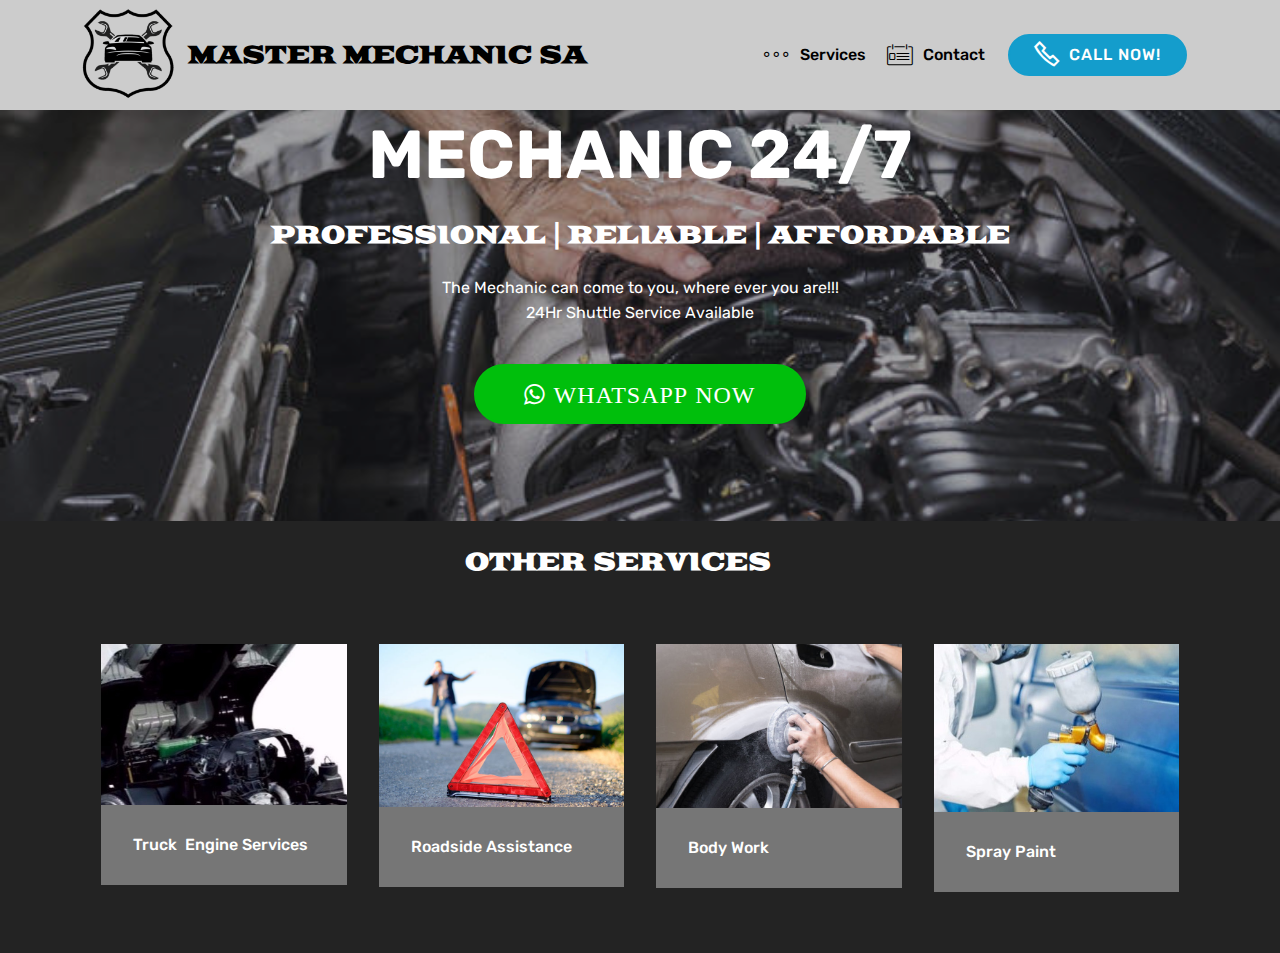
<file: index.html>
﻿<!DOCTYPE html>
<html>
<head>
  <meta charset="UTF-8">
  <meta http-equiv="X-UA-Compatible" content="IE=edge">
  <meta name="generator" content="Mobirise v4.12.3, mobirise.com">
  <meta name="viewport" content="width=device-width, initial-scale=1, minimum-scale=1">
  <link rel="shortcut icon" href="assets/images/boeboe-logo-128x134-2.png" type="image/x-icon">
  <meta name="description" content="Master Mechanic SA, Vehicle engine services.
Truck enginer services.
24 hour Roadside assistance.
The on-call mechanic comes to you where ever you are">
  <title>Master Mechanic SA/Home</title>
  <link rel="stylesheet" href="https://cdnjs.cloudflare.com/ajax/libs/font-awesome/4.7.0/css/font-awesome.min.css">
  <link rel="stylesheet" href="assets/web/assets/mobirise-icons2/mobirise2.css">
  <link rel="stylesheet" href="assets/web/assets/mobirise-icons/mobirise-icons.css">
  <link rel="stylesheet" href="assets/bootstrap/css/bootstrap.min.css">
  <link rel="stylesheet" href="assets/bootstrap/css/bootstrap-grid.min.css">
  <link rel="stylesheet" href="assets/bootstrap/css/bootstrap-reboot.min.css">
  <link rel="stylesheet" href="assets/tether/tether.min.css">
  <link rel="stylesheet" href="assets/animatecss/animate.min.css">
  <link rel="stylesheet" href="assets/socicon/css/styles.css">
  <link rel="stylesheet" href="assets/dropdown/css/style.css">
  <link rel="stylesheet" href="assets/theme/css/style.css">
  <link rel="preload" as="style" href="assets/mobirise/css/mbr-additional.css">
  <link rel="stylesheet" href="assets/mobirise/css/mbr-additional.css" type="text/css">
</head>
<body>
<!-- Analytics -->
Master Mechanic SA, Vehicle engine services.
Truck enginer services.
24 hour Roadside assistance.
The on-call mechanic comes to you where ever you are
<!-- /Analytics -->
  <section class="menu cid-rXRNwhSvHt" once="menu" id="menu1-4">
    <nav class="navbar navbar-expand beta-menu navbar-dropdown align-items-center navbar-fixed-top navbar-toggleable-sm">
        <button class="navbar-toggler navbar-toggler-right" type="button" data-toggle="collapse" data-target="#navbarSupportedContent" aria-controls="navbarSupportedContent" aria-expanded="false" aria-label="Toggle navigation">
            <div class="hamburger">
                <span></span>
                <span></span>
                <span></span>
                <span></span>
            </div>
        </button>
        <div class="menu-logo">
            <div class="navbar-brand">
                <span class="navbar-logo">
                    <a href="index.html">
                         <img src="assets/images/boeboe-164x162.png" alt="Mobirise" title="" style="height: 5.9rem;">
                    </a>
                </span>
                <span class="navbar-caption-wrap"><a class="navbar-caption text-black display-5" href="index.html">
                        MASTER MECHANIC SA</a></span>
            </div>
        </div>
        <div class="collapse navbar-collapse" id="navbarSupportedContent">
            <ul class="navbar-nav nav-dropdown" data-app-modern-menu="true"><li class="nav-item">
                    <a class="nav-link link text-black display-7" href="page1.html"><span class="mbri-more-horizontal mbr-iconfont mbr-iconfont-btn"></span>
                        Services
                    </a>
                </li><li class="nav-item"><a class="nav-link link text-black display-7" href="page2.html#form1-14"><span class="mbri-contact-form mbr-iconfont mbr-iconfont-btn"></span>Contact</a></li></ul>
            <div class="navbar-buttons mbr-section-btn"><a class="btn btn-sm btn-primary display-7" href="tel:+27 61 090-7060"><span class="mobi-mbri mobi-mbri-phone mbr-iconfont mbr-iconfont-btn"></span>
                    CALL NOW!</a></div>
        </div>
    </nav>
</section>
<section class="engine">
    <div class="container">
        <div class="media-container-row align-center mbr-white">
            <div class="col-12">
                <p class="mbr-text mb-0 mbr-fonts-style display-7">
                </p>
            </div>
        </div>
    </div>
</section>
<section class="header1 cid-rXShds6lyM" id="header1-j">
    <div class="mbr-overlay" style="opacity: 0.4; background-color: rgb(35, 35, 35);">
    </div>
    <div class="container">
        <div class="row justify-content-md-center">
            <div class="mbr-white col-md-10">
                <h1 class="mbr-section-title align-center mbr-bold pb-3 mbr-fonts-style display-1">MECHANIC 24/7</h1>
                <h3 class="mbr-section-subtitle align-center mbr-light pb-3 mbr-fonts-style display-5"><strong>PROFESSIONAL | RELIABLE | AFFORDABLE</strong></h3>
                <p class="mbr-text align-center pb-3 mbr-fonts-style display-7">The Mechanic can come to you, where ever you are!!!<br>24Hr Shuttle Service Available</p>
                <div class="mbr-section-btn align-center">
                    <a class="btn btn-md btn-secondary display-7" href="https://wa.me/+27610907060"><i style="font-size:24px" class="fa">&#xf232; WHATSAPP NOW</i>
                        </a></div>
            </div>
        </div>
    </div>
</section>
<section class="mbr-section info1 cid-rYqzHY4a34" id="info1-1b">
    <div class="container">
        <div class="row justify-content-center content-row">
            <div class="media-container-column title col-12 col-lg-7 col-md-6">
                <h2 class="align-left mbr-bold mbr-fonts-style display-5">OTHER SERVICES</h2>
            </div>
            <div class="media-container-column col-12 col-lg-3 col-md-4">
            </div>
        </div>
    </div>
</section>
<section class="features3 cid-rXSj5lVzwk" id="features3-k">
    <div class="container">
        <div class="media-container-row">
            <div class="card p-3 col-12 col-md-6 col-lg-3">
                <div class="card-wrapper">
                    <div class="card-img">
                        <a href="page1.html"><img src="assets/images/2005-hyundai-hd78-7-631x800.jpeg" alt="Mobirise" title=""></a>
                    </div>
                    <div class="card-box">
                        <h4 class="card-title mbr-fonts-style display-7">Truck &nbsp;Engine Services</h4>
                    </div>
                </div>
            </div>
            <div class="card p-3 col-12 col-md-6 col-lg-3">
                <div class="card-wrapper">
                    <div class="card-img">
                        <a href="page1.html"><img src="assets/images/roadside-676x450.jpg" alt="Mobirise" title=""></a>
                    </div>
                    <div class="card-box">
                        <h4 class="card-title mbr-fonts-style display-7">Roadside Assistance</h4>
                    </div>
                </div>
            </div>
            <div class="card p-3 col-12 col-md-6 col-lg-3">
                <div class="card-wrapper">
                    <div class="card-img">
                        <a href="page1.html"><img src="assets/images/bodywork-676x451.jpg" alt="Mobirise" title=""></a>
                    </div>
                    <div class="card-box">
                        <h4 class="card-title mbr-fonts-style display-7">Body Work</h4>
                    </div>
                </div>
            </div>
            <div class="card p-3 col-12 col-md-6 col-lg-3">
                <div class="card-wrapper">
                    <div class="card-img">
                        <a href="page1.html"><img src="assets/images/respray-1-492x289.jpeg" alt="Mobirise" title=""></a>
                    </div>
                    <div class="card-box">
                        <h4 class="card-title mbr-fonts-style display-7">Spray Paint</h4>
                    </div>
                </div>
            </div>
        </div>
    </div>
</section>
  <script src="assets/web/assets/jquery/jquery.min.js"></script>
  <script src="assets/popper/popper.min.js"></script>
  <script src="assets/bootstrap/js/bootstrap.min.js"></script>
  <script src="assets/smoothscroll/smooth-scroll.js"></script>
  <script src="assets/tether/tether.min.js"></script>
  <script src="assets/touchswipe/jquery.touch-swipe.min.js"></script>
  <script src="assets/viewportchecker/jquery.viewportchecker.js"></script>
  <script src="assets/dropdown/js/nav-dropdown.js"></script>
  <script src="assets/dropdown/js/navbar-dropdown.js"></script>
  <script src="assets/theme/js/script.js"></script>
  <input name="animation" type="hidden">
   <div id="scrollToTop" class="scrollToTop mbr-arrow-up"><a style="text-align: center;"><i class="mbr-arrow-up-icon mbr-arrow-up-icon-cm cm-icon cm-icon-smallarrow-up"></i></a></div>
  </body>
</html>
</file>
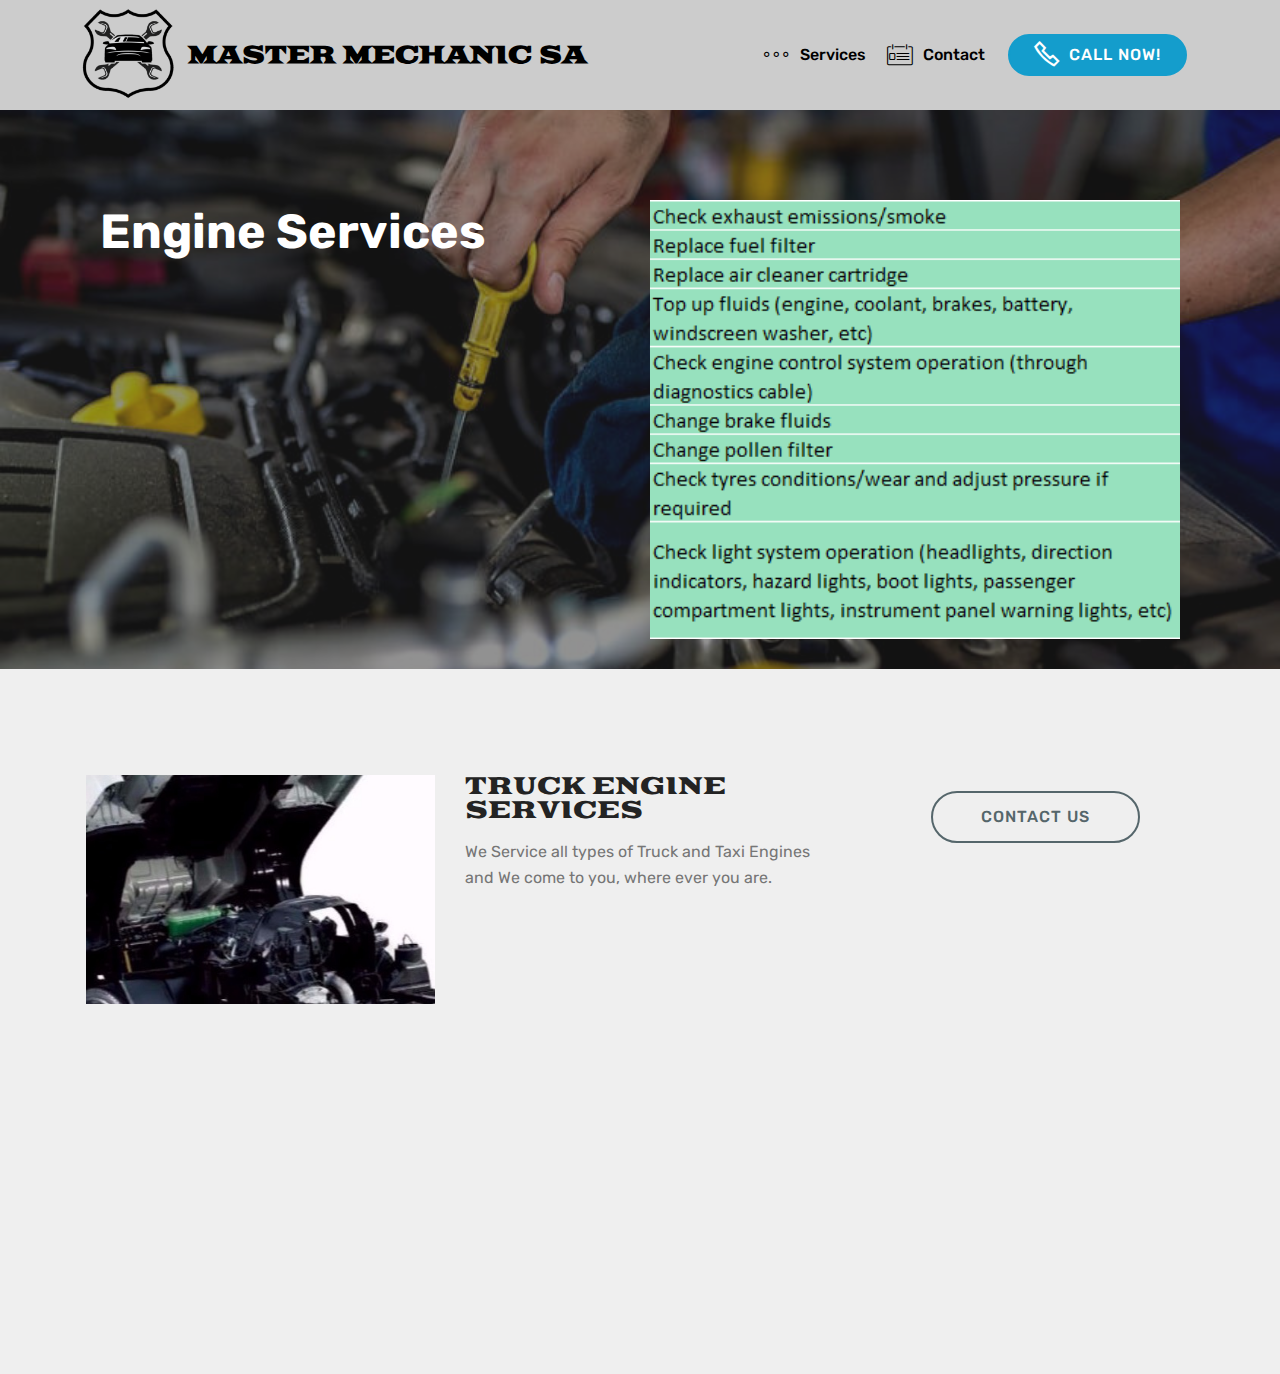
<file: page1.html>
﻿<!DOCTYPE html>

<html  >

<head>

  <meta charset="UTF-8">

  <meta http-equiv="X-UA-Compatible" content="IE=edge">

  <meta name="generator" content="Mobirise v4.12.3, mobirise.com">

  <meta name="viewport" content="width=device-width, initial-scale=1, minimum-scale=1">

  <link rel="shortcut icon" href="assets/images/boeboe-logo-128x134-2.png" type="image/x-icon">

  <meta name="description" content="Web Page Maker Description">

  
  
  <title>Services</title>

  <link rel="stylesheet" href="assets/web/assets/mobirise-icons2/mobirise2.css">

  <link rel="stylesheet" href="assets/web/assets/mobirise-icons/mobirise-icons.css">

  <link rel="stylesheet" href="assets/bootstrap/css/bootstrap.min.css">

  <link rel="stylesheet" href="assets/bootstrap/css/bootstrap-grid.min.css">

  <link rel="stylesheet" href="assets/bootstrap/css/bootstrap-reboot.min.css">

  <link rel="stylesheet" href="assets/animatecss/animate.min.css">

  <link rel="stylesheet" href="assets/tether/tether.min.css">

  <link rel="stylesheet" href="assets/dropdown/css/style.css">

  <link rel="stylesheet" href="assets/theme/css/style.css">

  <link rel="preload" as="style" href="assets/mobirise/css/mbr-additional.css">
  <link rel="stylesheet" href="assets/mobirise/css/mbr-additional.css" type="text/css">

  
  
  
</head>

<body>


<!-- Analytics -->
Master Mechanic SA, Vehicle engine services.
Truck enginer services.
24 hour Roadside assistance.
The on-call mechanic comes to you where ever you are
<!-- /Analytics -->



  <section class="menu cid-rXRNwhSvHt" once="menu" id="menu1-l">


    

    <nav class="navbar navbar-expand beta-menu navbar-dropdown align-items-center navbar-fixed-top navbar-toggleable-sm">

        <button class="navbar-toggler navbar-toggler-right" type="button" data-toggle="collapse" data-target="#navbarSupportedContent" aria-controls="navbarSupportedContent" aria-expanded="false" aria-label="Toggle navigation">

            <div class="hamburger">

                <span></span>

                <span></span>

                <span></span>

                <span></span>

            </div>

        </button>

        <div class="menu-logo">

            <div class="navbar-brand">

                <span class="navbar-logo">

                    <a href="index.html">

                         <img src="assets/images/boeboe-164x162.png" alt="Mobirise" title="" style="height: 5.9rem;">

                    </a>

                </span>

                <span class="navbar-caption-wrap"><a class="navbar-caption text-black display-5" href="index.html">

                        MASTER MECHANIC SA</a></span>

            </div>

        </div>

        <div class="collapse navbar-collapse" id="navbarSupportedContent">

            <ul class="navbar-nav nav-dropdown" data-app-modern-menu="true"><li class="nav-item">

                    <a class="nav-link link text-black display-7" href="page1.html"><span class="mbri-more-horizontal mbr-iconfont mbr-iconfont-btn"></span>
                        
                        Services
                    </a>
                </li><li class="nav-item"><a class="nav-link link text-black display-7" href="page2.html#form1-14"><span class="mbri-contact-form mbr-iconfont mbr-iconfont-btn"></span>Contact</a></li></ul>
            <div class="navbar-buttons mbr-section-btn"><a class="btn btn-sm btn-primary display-7" href="tel:+27 61 090-7060"><span class="mobi-mbri mobi-mbri-phone mbr-iconfont mbr-iconfont-btn"></span>
                    CALL NOW!</a></div>
        </div>
    </nav>
</section>

<section class="engine"><a href="https://mobirise.info/b">create your own site for free</a></section><section once="footers" class="cid-rXS9SZZyvy" id="footer6-m">

    

    

    <div class="container">
        <div class="media-container-row align-center mbr-white">
            <div class="col-12">
                <p class="mbr-text mb-0 mbr-fonts-style display-7">
                    © Copyright 2019 Mobirise - All Rights Reserved
                </p>
            </div>
        </div>
    </div>
</section>

<section class="services2 cid-rXSwMHpaUO" id="services2-q">
    <!---->
    
    <!---->
    <!--Overlay-->
    <div class="mbr-overlay" style="opacity: 0.5; background-color: rgb(35, 35, 35);">
    </div>
    <!--Container-->
    <div class="container">
        <div class="col-md-12">
            <div class="media-container-row">
                <div class="mbr-figure" style="width: 55%;">
                    <img src="assets/images/car-service-schedule-363x301.png" alt="Mobirise" title="">
                </div>
                <div class="align-left aside-content">
                    <h2 class="mbr-title pt-2 mbr-fonts-style display-2"><strong>Engine Services</strong></h2>
                    <div class="mbr-section-text">
                        <p class="mbr-text text1 pt-2 mbr-light mbr-fonts-style display-7"><br><br></p>
                        
                    </div>
                    <!--Btn-->
                    
                </div>
            </div>
        </div>
    </div>
</section>

<section class="services4 cid-rXVQ4zkEMj" xmlns="http://www.w3.org/1999/html" id="services4-17">
    <!---->
    
    <!---->
    <!--Overlay-->
    
    <!--Container-->
    <div class="container">
        <div class="row">
            <!--Card-1-->
            <div class="card p-3 col-12">
                <div class="card-wrapper media-container-row media-container-row">
                    <div class="card-box">
                        <div class="row">
                            <div class="col-12 col-md-12 col-lg-4">
                                <div class="wrapper">
                                    <!--Image-->
                                    <div class="mbr-figure" style="width: 100%;">
                                        <img src="assets/images/2005-hyundai-hd78-7-631x800.jpeg" alt="Mobirise" title="">
                                    </div>
                                </div>
                            </div>
                            <div class="col-12 col-md-7 col-lg-4">
                                <div class="wrapper col-left">
                                    <!--Title-->
                                    <h4 class="card-title mbr-fonts-style display-5">TRUCK ENGINE SERVICES</h4>
                                    <!--Subtitle-->
                                    <p class="mbr-text mbr-fonts-style pt-3 display-7">We Service all types of Truck and Taxi Engines and We come to you, where ever you are.<br></p>
                                </div>
                            </div>
                            <div class="col-12 col-md-5 col-lg-4">
                                <div class="wrapper border_wrapper">
                                    <!--Cost-->
                                    
                                    <!--Btn-->
                                    <div class="mbr-section-btn col-right align-center"><a href="https://wa.me/+27610907060" class="btn btn-warning-outline m-0 display-4">CONTACT US</a></div>
                                </div>
                            </div>
                        </div>
                    </div>
                </div>
            </div>
            <!--Card-2-->
            <div class="card p-3 col-12">
                <div class="card-wrapper media-container-row media-container-row">
                    <div class="card-box">
                        <div class="row">
                            <div class="col-12 col-md-12 col-lg-4">
                                <div class="wrapper">
                                    <!--Image-->
                                    <div class="mbr-figure" style="width: 100%;">
                                        <img src="assets/images/roadside-676x450.jpg" alt="Mobirise" title="">
                                    </div>
                                </div>
                            </div>
                            <div class="col-12 col-md-7 col-lg-4">
                                <div class="wrapper col-left">
                                    <!--Title-->
                                    <h4 class="card-title mbr-fonts-style display-5">ROADSIDE ASSIST</h4>
                                    <!--Subtitle-->
                                    <p class="mbr-text mbr-fonts-style pt-3 display-7">The mechanic is available 24/7</p>
                                </div>
                            </div>
                            <div class="col-12 col-md-5 col-lg-4">
                                <div class="wrapper border_wrapper">
                                    <!--Cost-->
                                    
                                    <!--Btn-->
                                    <div class="mbr-section-btn col-right align-center"><a href="https://wa.me/+27610907060`" class="btn btn-warning-outline m-0 display-4">CONTACT US</a></div>
                                </div>
                            </div>
                        </div>
                    </div>
                </div>
            </div>
            <!--Card-3-->
            
        </div>
    </div>
</section>


  <script src="assets/popper/popper.min.js"></script>
  <script src="assets/web/assets/jquery/jquery.min.js"></script>
  <script src="assets/bootstrap/js/bootstrap.min.js"></script>
  <script src="assets/smoothscroll/smooth-scroll.js"></script>
  <script src="assets/touchswipe/jquery.touch-swipe.min.js"></script>
  <script src="assets/viewportchecker/jquery.viewportchecker.js"></script>
  <script src="assets/tether/tether.min.js"></script>
  <script src="assets/dropdown/js/nav-dropdown.js"></script>
  <script src="assets/dropdown/js/navbar-dropdown.js"></script>
  <script src="assets/theme/js/script.js"></script>
  
  
  <input name="animation" type="hidden">
   <div id="scrollToTop" class="scrollToTop mbr-arrow-up"><a style="text-align: center;"><i class="mbr-arrow-up-icon mbr-arrow-up-icon-cm cm-icon cm-icon-smallarrow-up"></i></a></div>
  </body>
</html>
</file>
<file: assets/web/assets/mobirise-icons2/mobirise2.css>
@font-face {
  font-family: 'Moririse2';
  font-display: swap;
  src:  url('mobirise2.eot?f2bix4');
  src:  url('mobirise2.eot?f2bix4#iefix') format('embedded-opentype'),
    url('mobirise2.ttf?f2bix4') format('truetype'),
    url('mobirise2.woff?f2bix4') format('woff'),
    url('mobirise2.svg?f2bix4#mobirise2') format('svg');
  font-weight: normal;
  font-style: normal;
}

[class^="mobi-"], [class*=" mobi-"] {
  /* use !important to prevent issues with browser extensions that change fonts */
  font-family: 'Moririse2' !important;
  speak: none;
  font-style: normal;
  font-weight: normal;
  font-variant: normal;
  text-transform: none;
  line-height: 1;

  /* Better Font Rendering =========== */
  -webkit-font-smoothing: antialiased;
  -moz-osx-font-smoothing: grayscale;
}

.mobi-mbri-add-submenu:before {
  content: "\e900";
}
.mobi-mbri-alert:before {
  content: "\e901";
}
.mobi-mbri-align-center:before {
  content: "\e902";
}
.mobi-mbri-align-justify:before {
  content: "\e903";
}
.mobi-mbri-align-left:before {
  content: "\e904";
}
.mobi-mbri-align-right:before {
  content: "\e905";
}
.mobi-mbri-android:before {
  content: "\e906";
}
.mobi-mbri-apple:before {
  content: "\e907";
}
.mobi-mbri-arrow-down:before {
  content: "\e908";
}
.mobi-mbri-arrow-next:before {
  content: "\e909";
}
.mobi-mbri-arrow-prev:before {
  content: "\e90a";
}
.mobi-mbri-arrow-up:before {
  content: "\e90b";
}
.mobi-mbri-bold:before {
  content: "\e90c";
}
.mobi-mbri-bookmark:before {
  content: "\e90d";
}
.mobi-mbri-bootstrap:before {
  content: "\e90e";
}
.mobi-mbri-briefcase:before {
  content: "\e90f";
}
.mobi-mbri-browse:before {
  content: "\e910";
}
.mobi-mbri-bulleted-list:before {
  content: "\e911";
}
.mobi-mbri-calendar:before {
  content: "\e912";
}
.mobi-mbri-camera:before {
  content: "\e913";
}
.mobi-mbri-cart-add:before {
  content: "\e914";
}
.mobi-mbri-cart-full:before {
  content: "\e915";
}
.mobi-mbri-cash:before {
  content: "\e916";
}
.mobi-mbri-change-style:before {
  content: "\e917";
}
.mobi-mbri-chat:before {
  content: "\e918";
}
.mobi-mbri-clock:before {
  content: "\e919";
}
.mobi-mbri-close:before {
  content: "\e91a";
}
.mobi-mbri-cloud:before {
  content: "\e91b";
}
.mobi-mbri-code:before {
  content: "\e91c";
}
.mobi-mbri-contact-form:before {
  content: "\e91d";
}
.mobi-mbri-credit-card:before {
  content: "\e91e";
}
.mobi-mbri-cursor-click:before {
  content: "\e91f";
}
.mobi-mbri-cust-feedback:before {
  content: "\e920";
}
.mobi-mbri-database:before {
  content: "\e921";
}
.mobi-mbri-delivery:before {
  content: "\e922";
}
.mobi-mbri-desktop:before {
  content: "\e923";
}
.mobi-mbri-devices:before {
  content: "\e924";
}
.mobi-mbri-down:before {
  content: "\e925";
}
.mobi-mbri-download-2:before {
  content: "\e926";
}
.mobi-mbri-download:before {
  content: "\e927";
}
.mobi-mbri-drag-n-drop-2:before {
  content: "\e928";
}
.mobi-mbri-drag-n-drop:before {
  content: "\e929";
}
.mobi-mbri-edit-2:before {
  content: "\e92a";
}
.mobi-mbri-edit:before {
  content: "\e92b";
}
.mobi-mbri-error:before {
  content: "\e92c";
}
.mobi-mbri-extension:before {
  content: "\e92d";
}
.mobi-mbri-features:before {
  content: "\e92e";
}
.mobi-mbri-file:before {
  content: "\e92f";
}
.mobi-mbri-flag:before {
  content: "\e930";
}
.mobi-mbri-folder:before {
  content: "\e931";
}
.mobi-mbri-gift:before {
  content: "\e932";
}
.mobi-mbri-github:before {
  content: "\e933";
}
.mobi-mbri-globe-2:before {
  content: "\e934";
}
.mobi-mbri-globe:before {
  content: "\e935";
}
.mobi-mbri-growing-chart:before {
  content: "\e936";
}
.mobi-mbri-hearth:before {
  content: "\e937";
}
.mobi-mbri-help:before {
  content: "\e938";
}
.mobi-mbri-home:before {
  content: "\e939";
}
.mobi-mbri-hot-cup:before {
  content: "\e93a";
}
.mobi-mbri-idea:before {
  content: "\e93b";
}
.mobi-mbri-image-gallery:before {
  content: "\e93c";
}
.mobi-mbri-image-slider:before {
  content: "\e93d";
}
.mobi-mbri-info:before {
  content: "\e93e";
}
.mobi-mbri-italic:before {
  content: "\e93f";
}
.mobi-mbri-key:before {
  content: "\e940";
}
.mobi-mbri-laptop:before {
  content: "\e941";
}
.mobi-mbri-layers:before {
  content: "\e942";
}
.mobi-mbri-left-right:before {
  content: "\e943";
}
.mobi-mbri-left:before {
  content: "\e944";
}
.mobi-mbri-letter:before {
  content: "\e945";
}
.mobi-mbri-like:before {
  content: "\e946";
}
.mobi-mbri-link:before {
  content: "\e947";
}
.mobi-mbri-lock:before {
  content: "\e948";
}
.mobi-mbri-login:before {
  content: "\e949";
}
.mobi-mbri-logout:before {
  content: "\e94a";
}
.mobi-mbri-magic-stick:before {
  content: "\e94b";
}
.mobi-mbri-map-pin:before {
  content: "\e94c";
}
.mobi-mbri-menu:before {
  content: "\e94d";
}
.mobi-mbri-mobile-2:before {
  content: "\e94e";
}
.mobi-mbri-mobile-horizontal:before {
  content: "\e94f";
}
.mobi-mbri-mobile:before {
  content: "\e950";
}
.mobi-mbri-mobirise:before {
  content: "\e951";
}
.mobi-mbri-more-horizontal:before {
  content: "\e952";
}
.mobi-mbri-more-vertical:before {
  content: "\e953";
}
.mobi-mbri-music:before {
  content: "\e954";
}
.mobi-mbri-new-file:before {
  content: "\e955";
}
.mobi-mbri-numbered-list:before {
  content: "\e956";
}
.mobi-mbri-opened-folder:before {
  content: "\e957";
}
.mobi-mbri-pages:before {
  content: "\e958";
}
.mobi-mbri-paper-plane:before {
  content: "\e959";
}
.mobi-mbri-paperclip:before {
  content: "\e95a";
}
.mobi-mbri-phone:before {
  content: "\e95b";
}
.mobi-mbri-photo:before {
  content: "\e95c";
}
.mobi-mbri-photos:before {
  content: "\e95d";
}
.mobi-mbri-pin:before {
  content: "\e95e";
}
.mobi-mbri-play:before {
  content: "\e95f";
}
.mobi-mbri-plus:before {
  content: "\e960";
}
.mobi-mbri-preview:before {
  content: "\e961";
}
.mobi-mbri-print:before {
  content: "\e962";
}
.mobi-mbri-protect:before {
  content: "\e963";
}
.mobi-mbri-question:before {
  content: "\e964";
}
.mobi-mbri-quote-left:before {
  content: "\e965";
}
.mobi-mbri-quote-right:before {
  content: "\e966";
}
.mobi-mbri-redo:before {
  content: "\e967";
}
.mobi-mbri-refresh:before {
  content: "\e968";
}
.mobi-mbri-responsive-2:before {
  content: "\e969";
}
.mobi-mbri-responsive:before {
  content: "\e96a";
}
.mobi-mbri-right:before {
  content: "\e96b";
}
.mobi-mbri-rocket:before {
  content: "\e96c";
}
.mobi-mbri-sad-face:before {
  content: "\e96d";
}
.mobi-mbri-sale:before {
  content: "\e96e";
}
.mobi-mbri-save:before {
  content: "\e96f";
}
.mobi-mbri-search:before {
  content: "\e970";
}
.mobi-mbri-setting-2:before {
  content: "\e971";
}
.mobi-mbri-setting-3:before {
  content: "\e972";
}
.mobi-mbri-setting:before {
  content: "\e973";
}
.mobi-mbri-share:before {
  content: "\e974";
}
.mobi-mbri-shopping-bag:before {
  content: "\e975";
}
.mobi-mbri-shopping-basket:before {
  content: "\e976";
}
.mobi-mbri-shopping-cart:before {
  content: "\e977";
}
.mobi-mbri-sites:before {
  content: "\e978";
}
.mobi-mbri-smile-face:before {
  content: "\e979";
}
.mobi-mbri-speed:before {
  content: "\e97a";
}
.mobi-mbri-star:before {
  content: "\e97b";
}
.mobi-mbri-success:before {
  content: "\e97c";
}
.mobi-mbri-sun:before {
  content: "\e97d";
}
.mobi-mbri-sun2:before {
  content: "\e97e";
}
.mobi-mbri-tablet-vertical:before {
  content: "\e97f";
}
.mobi-mbri-tablet:before {
  content: "\e980";
}
.mobi-mbri-target:before {
  content: "\e981";
}
.mobi-mbri-timer:before {
  content: "\e982";
}
.mobi-mbri-to-ftp:before {
  content: "\e983";
}
.mobi-mbri-to-local-drive:before {
  content: "\e984";
}
.mobi-mbri-touch-swipe:before {
  content: "\e985";
}
.mobi-mbri-touch:before {
  content: "\e986";
}
.mobi-mbri-trash:before {
  content: "\e987";
}
.mobi-mbri-underline:before {
  content: "\e988";
}
.mobi-mbri-undo:before {
  content: "\e989";
}
.mobi-mbri-unlink:before {
  content: "\e98a";
}
.mobi-mbri-unlock:before {
  content: "\e98b";
}
.mobi-mbri-up-down:before {
  content: "\e98c";
}
.mobi-mbri-up:before {
  content: "\e98d";
}
.mobi-mbri-update:before {
  content: "\e98e";
}
.mobi-mbri-upload-2:before {
  content: "\e98f";
}
.mobi-mbri-upload:before {
  content: "\e990";
}
.mobi-mbri-user-2:before {
  content: "\e991";
}
.mobi-mbri-user:before {
  content: "\e992";
}
.mobi-mbri-users:before {
  content: "\e993";
}
.mobi-mbri-video-play:before {
  content: "\e994";
}
.mobi-mbri-video:before {
  content: "\e995";
}
.mobi-mbri-watch:before {
  content: "\e996";
}
.mobi-mbri-website-theme-2:before {
  content: "\e997";
}
.mobi-mbri-website-theme:before {
  content: "\e998";
}
.mobi-mbri-wifi:before {
  content: "\e999";
}
.mobi-mbri-windows:before {
  content: "\e99a";
}
.mobi-mbri-zoom-in:before {
  content: "\e99b";
}
.mobi-mbri-zoom-out:before {
  content: "\e99c";
}
</file>
<file: assets/web/assets/mobirise-icons/mobirise-icons.css>
@font-face {
  font-family: 'MobiriseIcons';
  src:  url('mobirise-icons.eot?spat4u');
  src:  url('mobirise-icons.eot?spat4u#iefix') format('embedded-opentype'),
    url('mobirise-icons.ttf?spat4u') format('truetype'),
    url('mobirise-icons.woff?spat4u') format('woff'),
    url('mobirise-icons.svg?spat4u#MobiriseIcons') format('svg');
  font-weight: normal;
  font-style: normal;
  font-display: swap;
}

[class^="mbri-"], [class*=" mbri-"] {
  /* use !important to prevent issues with browser extensions that change fonts */
  font-family: MobiriseIcons !important;
  speak: none;
  font-style: normal;
  font-weight: normal;
  font-variant: normal;
  text-transform: none;
  line-height: 1;

  /* Better Font Rendering =========== */
  -webkit-font-smoothing: antialiased;
  -moz-osx-font-smoothing: grayscale;
}

.mbri-add-submenu:before {
  content: "\e900";
}
.mbri-alert:before {
  content: "\e901";
}
.mbri-align-center:before {
  content: "\e902";
}
.mbri-align-justify:before {
  content: "\e903";
}
.mbri-align-left:before {
  content: "\e904";
}
.mbri-align-right:before {
  content: "\e905";
}
.mbri-android:before {
  content: "\e906";
}
.mbri-apple:before {
  content: "\e907";
}
.mbri-arrow-down:before {
  content: "\e908";
}
.mbri-arrow-next:before {
  content: "\e909";
}
.mbri-arrow-prev:before {
  content: "\e90a";
}
.mbri-arrow-up:before {
  content: "\e90b";
}
.mbri-bold:before {
  content: "\e90c";
}
.mbri-bookmark:before {
  content: "\e90d";
}
.mbri-bootstrap:before {
  content: "\e90e";
}
.mbri-briefcase:before {
  content: "\e90f";
}
.mbri-browse:before {
  content: "\e910";
}
.mbri-bulleted-list:before {
  content: "\e911";
}
.mbri-calendar:before {
  content: "\e912";
}
.mbri-camera:before {
  content: "\e913";
}
.mbri-cart-add:before {
  content: "\e914";
}
.mbri-cart-full:before {
  content: "\e915";
}
.mbri-cash:before {
  content: "\e916";
}
.mbri-change-style:before {
  content: "\e917";
}
.mbri-chat:before {
  content: "\e918";
}
.mbri-clock:before {
  content: "\e919";
}
.mbri-close:before {
  content: "\e91a";
}
.mbri-cloud:before {
  content: "\e91b";
}
.mbri-code:before {
  content: "\e91c";
}
.mbri-contact-form:before {
  content: "\e91d";
}
.mbri-credit-card:before {
  content: "\e91e";
}
.mbri-cursor-click:before {
  content: "\e91f";
}
.mbri-cust-feedback:before {
  content: "\e920";
}
.mbri-database:before {
  content: "\e921";
}
.mbri-delivery:before {
  content: "\e922";
}
.mbri-desktop:before {
  content: "\e923";
}
.mbri-devices:before {
  content: "\e924";
}
.mbri-down:before {
  content: "\e925";
}
.mbri-download:before {
  content: "\e989";
}
.mbri-drag-n-drop:before {
  content: "\e927";
}
.mbri-drag-n-drop2:before {
  content: "\e928";
}
.mbri-edit:before {
  content: "\e929";
}
.mbri-edit2:before {
  content: "\e92a";
}
.mbri-error:before {
  content: "\e92b";
}
.mbri-extension:before {
  content: "\e92c";
}
.mbri-features:before {
  content: "\e92d";
}
.mbri-file:before {
  content: "\e92e";
}
.mbri-flag:before {
  content: "\e92f";
}
.mbri-folder:before {
  content: "\e930";
}
.mbri-gift:before {
  content: "\e931";
}
.mbri-github:before {
  content: "\e932";
}
.mbri-globe:before {
  content: "\e933";
}
.mbri-globe-2:before {
  content: "\e934";
}
.mbri-growing-chart:before {
  content: "\e935";
}
.mbri-hearth:before {
  content: "\e936";
}
.mbri-help:before {
  content: "\e937";
}
.mbri-home:before {
  content: "\e938";
}
.mbri-hot-cup:before {
  content: "\e939";
}
.mbri-idea:before {
  content: "\e93a";
}
.mbri-image-gallery:before {
  content: "\e93b";
}
.mbri-image-slider:before {
  content: "\e93c";
}
.mbri-info:before {
  content: "\e93d";
}
.mbri-italic:before {
  content: "\e93e";
}
.mbri-key:before {
  content: "\e93f";
}
.mbri-laptop:before {
  content: "\e940";
}
.mbri-layers:before {
  content: "\e941";
}
.mbri-left-right:before {
  content: "\e942";
}
.mbri-left:before {
  content: "\e943";
}
.mbri-letter:before {
  content: "\e944";
}
.mbri-like:before {
  content: "\e945";
}
.mbri-link:before {
  content: "\e946";
}
.mbri-lock:before {
  content: "\e947";
}
.mbri-login:before {
  content: "\e948";
}
.mbri-logout:before {
  content: "\e949";
}
.mbri-magic-stick:before {
  content: "\e94a";
}
.mbri-map-pin:before {
  content: "\e94b";
}
.mbri-menu:before {
  content: "\e94c";
}
.mbri-mobile:before {
  content: "\e94d";
}
.mbri-mobile2:before {
  content: "\e94e";
}
.mbri-mobirise:before {
  content: "\e94f";
}
.mbri-more-horizontal:before {
  content: "\e950";
}
.mbri-more-vertical:before {
  content: "\e951";
}
.mbri-music:before {
  content: "\e952";
}
.mbri-new-file:before {
  content: "\e953";
}
.mbri-numbered-list:before {
  content: "\e954";
}
.mbri-opened-folder:before {
  content: "\e955";
}
.mbri-pages:before {
  content: "\e956";
}
.mbri-paper-plane:before {
  content: "\e957";
}
.mbri-paperclip:before {
  content: "\e958";
}
.mbri-photo:before {
  content: "\e959";
}
.mbri-photos:before {
  content: "\e95a";
}
.mbri-pin:before {
  content: "\e95b";
}
.mbri-play:before {
  content: "\e95c";
}
.mbri-plus:before {
  content: "\e95d";
}
.mbri-preview:before {
  content: "\e95e";
}
.mbri-print:before {
  content: "\e95f";
}
.mbri-protect:before {
  content: "\e960";
}
.mbri-question:before {
  content: "\e961";
}
.mbri-quote-left:before {
  content: "\e962";
}
.mbri-quote-right:before {
  content: "\e963";
}
.mbri-refresh:before {
  content: "\e964";
}
.mbri-responsive:before {
  content: "\e965";
}
.mbri-right:before {
  content: "\e966";
}
.mbri-rocket:before {
  content: "\e967";
}
.mbri-sad-face:before {
  content: "\e968";
}
.mbri-sale:before {
  content: "\e969";
}
.mbri-save:before {
  content: "\e96a";
}
.mbri-search:before {
  content: "\e96b";
}
.mbri-setting:before {
  content: "\e96c";
}
.mbri-setting2:before {
  content: "\e96d";
}
.mbri-setting3:before {
  content: "\e96e";
}
.mbri-share:before {
  content: "\e96f";
}
.mbri-shopping-bag:before {
  content: "\e970";
}
.mbri-shopping-basket:before {
  content: "\e971";
}
.mbri-shopping-cart:before {
  content: "\e972";
}
.mbri-sites:before {
  content: "\e973";
}
.mbri-smile-face:before {
  content: "\e974";
}
.mbri-speed:before {
  content: "\e975";
}
.mbri-star:before {
  content: "\e976";
}
.mbri-success:before {
  content: "\e977";
}
.mbri-sun:before {
  content: "\e978";
}
.mbri-sun2:before {
  content: "\e979";
}
.mbri-tablet:before {
  content: "\e97a";
}
.mbri-tablet-vertical:before {
  content: "\e97b";
}
.mbri-target:before {
  content: "\e97c";
}
.mbri-timer:before {
  content: "\e97d";
}
.mbri-to-ftp:before {
  content: "\e97e";
}
.mbri-to-local-drive:before {
  content: "\e97f";
}
.mbri-touch-swipe:before {
  content: "\e980";
}
.mbri-touch:before {
  content: "\e981";
}
.mbri-trash:before {
  content: "\e982";
}
.mbri-underline:before {
  content: "\e983";
}
.mbri-unlink:before {
  content: "\e984";
}
.mbri-unlock:before {
  content: "\e985";
}
.mbri-up-down:before {
  content: "\e986";
}
.mbri-up:before {
  content: "\e987";
}
.mbri-update:before {
  content: "\e988";
}
.mbri-upload:before {
 content: "\e926"; 
}
.mbri-user:before {
  content: "\e98a";
}
.mbri-user2:before {
  content: "\e98b";
}
.mbri-users:before {
  content: "\e98c";
}
.mbri-video:before {
  content: "\e98d";
}
.mbri-video-play:before {
  content: "\e98e";
}
.mbri-watch:before {
  content: "\e98f";
}
.mbri-website-theme:before {
  content: "\e990";
}
.mbri-wifi:before {
  content: "\e991";
}
.mbri-windows:before {
  content: "\e992";
}
.mbri-zoom-out:before {
  content: "\e993";
}
.mbri-redo:before {
  content: "\e994";
}
.mbri-undo:before {
  content: "\e995";
}
</file>
<file: assets/socicon/css/styles.css>
@charset "UTF-8";

@font-face {
  font-family: 'Socicon';
  src:  url('../fonts/socicon.eot');
  src:  url('../fonts/socicon.eot?#iefix') format('embedded-opentype'),
    url('../fonts/socicon.woff2') format('woff2'),
    url('../fonts/socicon.ttf') format('truetype'),
    url('../fonts/socicon.woff') format('woff'),
    url('../fonts/socicon.svg#socicon') format('svg');
  font-weight: normal;
  font-style: normal;
}

[data-icon]:before {
  font-family: "socicon" !important;
  content: attr(data-icon);
  font-style: normal !important;
  font-weight: normal !important;
  font-variant: normal !important;
  text-transform: none !important;
  speak: none;
  line-height: 1;
  -webkit-font-smoothing: antialiased;
  -moz-osx-font-smoothing: grayscale;
}

[class^="socicon-"], [class*=" socicon-"] {
  /* use !important to prevent issues with browser extensions that change fonts */
  font-family: 'Socicon' !important;
  speak: none;
  font-style: normal;
  font-weight: normal;
  font-variant: normal;
  text-transform: none;
  line-height: 1;

  /* Better Font Rendering =========== */
  -webkit-font-smoothing: antialiased;
  -moz-osx-font-smoothing: grayscale;
}

.socicon-eitaa:before {
  content: "\e97c";
}
.socicon-soroush:before {
  content: "\e97d";
}
.socicon-bale:before {
  content: "\e97e";
}
.socicon-zazzle:before {
  content: "\e97b";
}
.socicon-society6:before {
  content: "\e97a";
}
.socicon-redbubble:before {
  content: "\e979";
}
.socicon-avvo:before {
  content: "\e978";
}
.socicon-stitcher:before {
  content: "\e977";
}
.socicon-googlehangouts:before {
  content: "\e974";
}
.socicon-dlive:before {
  content: "\e975";
}
.socicon-vsco:before {
  content: "\e976";
}
.socicon-flipboard:before {
  content: "\e973";
}
.socicon-ubuntu:before {
  content: "\e958";
}
.socicon-artstation:before {
  content: "\e959";
}
.socicon-invision:before {
  content: "\e95a";
}
.socicon-torial:before {
  content: "\e95b";
}
.socicon-collectorz:before {
  content: "\e95c";
}
.socicon-seenthis:before {
  content: "\e95d";
}
.socicon-googleplaymusic:before {
  content: "\e95e";
}
.socicon-debian:before {
  content: "\e95f";
}
.socicon-filmfreeway:before {
  content: "\e960";
}
.socicon-gnome:before {
  content: "\e961";
}
.socicon-itchio:before {
  content: "\e962";
}
.socicon-jamendo:before {
  content: "\e963";
}
.socicon-mix:before {
  content: "\e964";
}
.socicon-sharepoint:before {
  content: "\e965";
}
.socicon-tinder:before {
  content: "\e966";
}
.socicon-windguru:before {
  content: "\e967";
}
.socicon-cdbaby:before {
  content: "\e968";
}
.socicon-elementaryos:before {
  content: "\e969";
}
.socicon-stage32:before {
  content: "\e96a";
}
.socicon-tiktok:before {
  content: "\e96b";
}
.socicon-gitter:before {
  content: "\e96c";
}
.socicon-letterboxd:before {
  content: "\e96d";
}
.socicon-threema:before {
  content: "\e96e";
}
.socicon-splice:before {
  content: "\e96f";
}
.socicon-metapop:before {
  content: "\e970";
}
.socicon-naver:before {
  content: "\e971";
}
.socicon-remote:before {
  content: "\e972";
}
.socicon-internet:before {
  content: "\e957";
}
.socicon-moddb:before {
  content: "\e94b";
}
.socicon-indiedb:before {
  content: "\e94c";
}
.socicon-traxsource:before {
  content: "\e94d";
}
.socicon-gamefor:before {
  content: "\e94e";
}
.socicon-pixiv:before {
  content: "\e94f";
}
.socicon-myanimelist:before {
  content: "\e950";
}
.socicon-blackberry:before {
  content: "\e951";
}
.socicon-wickr:before {
  content: "\e952";
}
.socicon-spip:before {
  content: "\e953";
}
.socicon-napster:before {
  content: "\e954";
}
.socicon-beatport:before {
  content: "\e955";
}
.socicon-hackerone:before {
  content: "\e956";
}
.socicon-hackernews:before {
  content: "\e946";
}
.socicon-smashwords:before {
  content: "\e947";
}
.socicon-kobo:before {
  content: "\e948";
}
.socicon-bookbub:before {
  content: "\e949";
}
.socicon-mailru:before {
  content: "\e94a";
}
.socicon-gitlab:before {
  content: "\e945";
}
.socicon-instructables:before {
  content: "\e944";
}
.socicon-portfolio:before {
  content: "\e943";
}
.socicon-codered:before {
  content: "\e940";
}
.socicon-origin:before {
  content: "\e941";
}
.socicon-nextdoor:before {
  content: "\e942";
}
.socicon-udemy:before {
  content: "\e93f";
}
.socicon-livemaster:before {
  content: "\e93e";
}
.socicon-crunchbase:before {
  content: "\e93b";
}
.socicon-homefy:before {
  content: "\e93c";
}
.socicon-calendly:before {
  content: "\e93d";
}
.socicon-realtor:before {
  content: "\e90f";
}
.socicon-tidal:before {
  content: "\e910";
}
.socicon-qobuz:before {
  content: "\e911";
}
.socicon-natgeo:before {
  content: "\e912";
}
.socicon-mastodon:before {
  content: "\e913";
}
.socicon-unsplash:before {
  content: "\e914";
}
.socicon-homeadvisor:before {
  content: "\e915";
}
.socicon-angieslist:before {
  content: "\e916";
}
.socicon-codepen:before {
  content: "\e917";
}
.socicon-slack:before {
  content: "\e918";
}
.socicon-openaigym:before {
  content: "\e919";
}
.socicon-logmein:before {
  content: "\e91a";
}
.socicon-fiverr:before {
  content: "\e91b";
}
.socicon-gotomeeting:before {
  content: "\e91c";
}
.socicon-aliexpress:before {
  content: "\e91d";
}
.socicon-guru:before {
  content: "\e91e";
}
.socicon-appstore:before {
  content: "\e91f";
}
.socicon-homes:before {
  content: "\e920";
}
.socicon-zoom:before {
  content: "\e921";
}
.socicon-alibaba:before {
  content: "\e922";
}
.socicon-craigslist:before {
  content: "\e923";
}
.socicon-wix:before {
  content: "\e924";
}
.socicon-redfin:before {
  content: "\e925";
}
.socicon-googlecalendar:before {
  content: "\e926";
}
.socicon-shopify:before {
  content: "\e927";
}
.socicon-freelancer:before {
  content: "\e928";
}
.socicon-seedrs:before {
  content: "\e929";
}
.socicon-bing:before {
  content: "\e92a";
}
.socicon-doodle:before {
  content: "\e92b";
}
.socicon-bonanza:before {
  content: "\e92c";
}
.socicon-squarespace:before {
  content: "\e92d";
}
.socicon-toptal:before {
  content: "\e92e";
}
.socicon-gust:before {
  content: "\e92f";
}
.socicon-ask:before {
  content: "\e930";
}
.socicon-trulia:before {
  content: "\e931";
}
.socicon-loomly:before {
  content: "\e932";
}
.socicon-ghost:before {
  content: "\e933";
}
.socicon-upwork:before {
  content: "\e934";
}
.socicon-fundable:before {
  content: "\e935";
}
.socicon-booking:before {
  content: "\e936";
}
.socicon-googlemaps:before {
  content: "\e937";
}
.socicon-zillow:before {
  content: "\e938";
}
.socicon-niconico:before {
  content: "\e939";
}
.socicon-toneden:before {
  content: "\e93a";
}
.socicon-augment:before {
  content: "\e908";
}
.socicon-bitbucket:before {
  content: "\e909";
}
.socicon-fyuse:before {
  content: "\e90a";
}
.socicon-yt-gaming:before {
  content: "\e90b";
}
.socicon-sketchfab:before {
  content: "\e90c";
}
.socicon-mobcrush:before {
  content: "\e90d";
}
.socicon-microsoft:before {
  content: "\e90e";
}
.socicon-pandora:before {
  content: "\e907";
}
.socicon-messenger:before {
  content: "\e906";
}
.socicon-gamewisp:before {
  content: "\e905";
}
.socicon-bloglovin:before {
  content: "\e904";
}
.socicon-tunein:before {
  content: "\e903";
}
.socicon-gamejolt:before {
  content: "\e901";
}
.socicon-trello:before {
  content: "\e902";
}
.socicon-spreadshirt:before {
  content: "\e900";
}
.socicon-500px:before {
  content: "\e000";
}
.socicon-8tracks:before {
  content: "\e001";
}
.socicon-airbnb:before {
  content: "\e002";
}
.socicon-alliance:before {
  content: "\e003";
}
.socicon-amazon:before {
  content: "\e004";
}
.socicon-amplement:before {
  content: "\e005";
}
.socicon-android:before {
  content: "\e006";
}
.socicon-angellist:before {
  content: "\e007";
}
.socicon-apple:before {
  content: "\e008";
}
.socicon-appnet:before {
  content: "\e009";
}
.socicon-baidu:before {
  content: "\e00a";
}
.socicon-bandcamp:before {
  content: "\e00b";
}
.socicon-battlenet:before {
  content: "\e00c";
}
.socicon-mixer:before {
  content: "\e00d";
}
.socicon-bebee:before {
  content: "\e00e";
}
.socicon-bebo:before {
  content: "\e00f";
}
.socicon-behance:before {
  content: "\e010";
}
.socicon-blizzard:before {
  content: "\e011";
}
.socicon-blogger:before {
  content: "\e012";
}
.socicon-buffer:before {
  content: "\e013";
}
.socicon-chrome:before {
  content: "\e014";
}
.socicon-coderwall:before {
  content: "\e015";
}
.socicon-curse:before {
  content: "\e016";
}
.socicon-dailymotion:before {
  content: "\e017";
}
.socicon-deezer:before {
  content: "\e018";
}
.socicon-delicious:before {
  content: "\e019";
}
.socicon-deviantart:before {
  content: "\e01a";
}
.socicon-diablo:before {
  content: "\e01b";
}
.socicon-digg:before {
  content: "\e01c";
}
.socicon-discord:before {
  content: "\e01d";
}
.socicon-disqus:before {
  content: "\e01e";
}
.socicon-douban:before {
  content: "\e01f";
}
.socicon-draugiem:before {
  content: "\e020";
}
.socicon-dribbble:before {
  content: "\e021";
}
.socicon-drupal:before {
  content: "\e022";
}
.socicon-ebay:before {
  content: "\e023";
}
.socicon-ello:before {
  content: "\e024";
}
.socicon-endomodo:before {
  content: "\e025";
}
.socicon-envato:before {
  content: "\e026";
}
.socicon-etsy:before {
  content: "\e027";
}
.socicon-facebook:before {
  content: "\e028";
}
.socicon-feedburner:before {
  content: "\e029";
}
.socicon-filmweb:before {
  content: "\e02a";
}
.socicon-firefox:before {
  content: "\e02b";
}
.socicon-flattr:before {
  content: "\e02c";
}
.socicon-flickr:before {
  content: "\e02d";
}
.socicon-formulr:before {
  content: "\e02e";
}
.socicon-forrst:before {
  content: "\e02f";
}
.socicon-foursquare:before {
  content: "\e030";
}
.socicon-friendfeed:before {
  content: "\e031";
}
.socicon-github:before {
  content: "\e032";
}
.socicon-goodreads:before {
  content: "\e033";
}
.socicon-google:before {
  content: "\e034";
}
.socicon-googlescholar:before {
  content: "\e035";
}
.socicon-googlegroups:before {
  content: "\e036";
}
.socicon-googlephotos:before {
  content: "\e037";
}
.socicon-googleplus:before {
  content: "\e038";
}
.socicon-grooveshark:before {
  content: "\e039";
}
.socicon-hackerrank:before {
  content: "\e03a";
}
.socicon-hearthstone:before {
  content: "\e03b";
}
.socicon-hellocoton:before {
  content: "\e03c";
}
.socicon-heroes:before {
  content: "\e03d";
}
.socicon-smashcast:before {
  content: "\e03e";
}
.socicon-horde:before {
  content: "\e03f";
}
.socicon-houzz:before {
  content: "\e040";
}
.socicon-icq:before {
  content: "\e041";
}
.socicon-identica:before {
  content: "\e042";
}
.socicon-imdb:before {
  content: "\e043";
}
.socicon-instagram:before {
  content: "\e044";
}
.socicon-issuu:before {
  content: "\e045";
}
.socicon-istock:before {
  content: "\e046";
}
.socicon-itunes:before {
  content: "\e047";
}
.socicon-keybase:before {
  content: "\e048";
}
.socicon-lanyrd:before {
  content: "\e049";
}
.socicon-lastfm:before {
  content: "\e04a";
}
.socicon-line:before {
  content: "\e04b";
}
.socicon-linkedin:before {
  content: "\e04c";
}
.socicon-livejournal:before {
  content: "\e04d";
}
.socicon-lyft:before {
  content: "\e04e";
}
.socicon-macos:before {
  content: "\e04f";
}
.socicon-mail:before {
  content: "\e050";
}
.socicon-medium:before {
  content: "\e051";
}
.socicon-meetup:before {
  content: "\e052";
}
.socicon-mixcloud:before {
  content: "\e053";
}
.socicon-modelmayhem:before {
  content: "\e054";
}
.socicon-mumble:before {
  content: "\e055";
}
.socicon-myspace:before {
  content: "\e056";
}
.socicon-newsvine:before {
  content: "\e057";
}
.socicon-nintendo:before {
  content: "\e058";
}
.socicon-npm:before {
  content: "\e059";
}
.socicon-odnoklassniki:before {
  content: "\e05a";
}
.socicon-openid:before {
  content: "\e05b";
}
.socicon-opera:before {
  content: "\e05c";
}
.socicon-outlook:before {
  content: "\e05d";
}
.socicon-overwatch:before {
  content: "\e05e";
}
.socicon-patreon:before {
  content: "\e05f";
}
.socicon-paypal:before {
  content: "\e060";
}
.socicon-periscope:before {
  content: "\e061";
}
.socicon-persona:before {
  content: "\e062";
}
.socicon-pinterest:before {
  content: "\e063";
}
.socicon-play:before {
  content: "\e064";
}
.socicon-player:before {
  content: "\e065";
}
.socicon-playstation:before {
  content: "\e066";
}
.socicon-pocket:before {
  content: "\e067";
}
.socicon-qq:before {
  content: "\e068";
}
.socicon-quora:before {
  content: "\e069";
}
.socicon-raidcall:before {
  content: "\e06a";
}
.socicon-ravelry:before {
  content: "\e06b";
}
.socicon-reddit:before {
  content: "\e06c";
}
.socicon-renren:before {
  content: "\e06d";
}
.socicon-researchgate:before {
  content: "\e06e";
}
.socicon-residentadvisor:before {
  content: "\e06f";
}
.socicon-reverbnation:before {
  content: "\e070";
}
.socicon-rss:before {
  content: "\e071";
}
.socicon-sharethis:before {
  content: "\e072";
}
.socicon-skype:before {
  content: "\e073";
}
.socicon-slideshare:before {
  content: "\e074";
}
.socicon-smugmug:before {
  content: "\e075";
}
.socicon-snapchat:before {
  content: "\e076";
}
.socicon-songkick:before {
  content: "\e077";
}
.socicon-soundcloud:before {
  content: "\e078";
}
.socicon-spotify:before {
  content: "\e079";
}
.socicon-stackexchange:before {
  content: "\e07a";
}
.socicon-stackoverflow:before {
  content: "\e07b";
}
.socicon-starcraft:before {
  content: "\e07c";
}
.socicon-stayfriends:before {
  content: "\e07d";
}
.socicon-steam:before {
  content: "\e07e";
}
.socicon-storehouse:before {
  content: "\e07f";
}
.socicon-strava:before {
  content: "\e080";
}
.socicon-streamjar:before {
  content: "\e081";
}
.socicon-stumbleupon:before {
  content: "\e082";
}
.socicon-swarm:before {
  content: "\e083";
}
.socicon-teamspeak:before {
  content: "\e084";
}
.socicon-teamviewer:before {
  content: "\e085";
}
.socicon-technorati:before {
  content: "\e086";
}
.socicon-telegram:before {
  content: "\e087";
}
.socicon-tripadvisor:before {
  content: "\e088";
}
.socicon-tripit:before {
  content: "\e089";
}
.socicon-triplej:before {
  content: "\e08a";
}
.socicon-tumblr:before {
  content: "\e08b";
}
.socicon-twitch:before {
  content: "\e08c";
}
.socicon-twitter:before {
  content: "\e08d";
}
.socicon-uber:before {
  content: "\e08e";
}
.socicon-ventrilo:before {
  content: "\e08f";
}
.socicon-viadeo:before {
  content: "\e090";
}
.socicon-viber:before {
  content: "\e091";
}
.socicon-viewbug:before {
  content: "\e092";
}
.socicon-vimeo:before {
  content: "\e093";
}
.socicon-vine:before {
  content: "\e094";
}
.socicon-vkontakte:before {
  content: "\e095";
}
.socicon-warcraft:before {
  content: "\e096";
}
.socicon-wechat:before {
  content: "\e097";
}
.socicon-weibo:before {
  content: "\e098";
}
.socicon-whatsapp:before {
  content: "\e099";
}
.socicon-wikipedia:before {
  content: "\e09a";
}
.socicon-windows:before {
  content: "\e09b";
}
.socicon-wordpress:before {
  content: "\e09c";
}
.socicon-wykop:before {
  content: "\e09d";
}
.socicon-xbox:before {
  content: "\e09e";
}
.socicon-xing:before {
  content: "\e09f";
}
.socicon-yahoo:before {
  content: "\e0a0";
}
.socicon-yammer:before {
  content: "\e0a1";
}
.socicon-yandex:before {
  content: "\e0a2";
}
.socicon-yelp:before {
  content: "\e0a3";
}
.socicon-younow:before {
  content: "\e0a4";
}
.socicon-youtube:before {
  content: "\e0a5";
}
.socicon-zapier:before {
  content: "\e0a6";
}
.socicon-zerply:before {
  content: "\e0a7";
}
.socicon-zomato:before {
  content: "\e0a8";
}
.socicon-zynga:before {
  content: "\e0a9";
}
</file>
<file: assets/dropdown/css/style.css>
.navbar-dropdown {
  left: 0;
  padding: 0;
  position: absolute;
  right: 0;
  top: 0;
  transition: all 0.45s ease;
  z-index: 1030;
  background: #282828; }
  .navbar-dropdown .navbar-logo {
    margin-right: 0.8rem;
    transition: margin 0.3s ease-in-out;
    vertical-align: middle; }
    .navbar-dropdown .navbar-logo img {
      height: 3.125rem;
      transition: all 0.3s ease-in-out; }
    .navbar-dropdown .navbar-logo.mbr-iconfont {
      font-size: 3.125rem;
      line-height: 3.125rem; }
  .navbar-dropdown .navbar-caption {
    font-weight: 700;
    white-space: normal;
    vertical-align: -4px;
    line-height: 3.125rem !important; }
    .navbar-dropdown .navbar-caption, .navbar-dropdown .navbar-caption:hover {
      color: inherit;
      text-decoration: none; }
  .navbar-dropdown .mbr-iconfont + .navbar-caption {
    vertical-align: -1px; }
  .navbar-dropdown.navbar-fixed-top {
    position: fixed; }
  .navbar-dropdown .navbar-brand span {
    vertical-align: -4px; }
  .navbar-dropdown.bg-color.transparent {
    background: none; }
  .navbar-dropdown.navbar-short .navbar-brand {
    padding: 0.625rem 0; }
    .navbar-dropdown.navbar-short .navbar-brand span {
      vertical-align: -1px; }
  .navbar-dropdown.navbar-short .navbar-caption {
    line-height: 2.375rem !important;
    vertical-align: -2px; }
  .navbar-dropdown.navbar-short .navbar-logo {
    margin-right: 0.5rem; }
    .navbar-dropdown.navbar-short .navbar-logo img {
      height: 2.375rem; }
    .navbar-dropdown.navbar-short .navbar-logo.mbr-iconfont {
      font-size: 2.375rem;
      line-height: 2.375rem; }
  .navbar-dropdown.navbar-short .mbr-table-cell {
    height: 3.625rem; }
  .navbar-dropdown .navbar-close {
    left: 0.6875rem;
    position: fixed;
    top: 0.75rem;
    z-index: 1000; }
  .navbar-dropdown .hamburger-icon {
    content: "";
    display: inline-block;
    vertical-align: middle;
    width: 16px;
    -webkit-box-shadow: 0 -6px 0 1px #282828,0 0 0 1px #282828,0 6px 0 1px #282828;
    -moz-box-shadow: 0 -6px 0 1px #282828,0 0 0 1px #282828,0 6px 0 1px #282828;
    box-shadow: 0 -6px 0 1px #282828,0 0 0 1px #282828,0 6px 0 1px #282828; }

.dropdown-menu .dropdown-toggle[data-toggle="dropdown-submenu"]::after {
  border-bottom: 0.35em solid transparent;
  border-left: 0.35em solid;
  border-right: 0;
  border-top: 0.35em solid transparent;
  margin-left: 0.3rem; }

.dropdown-menu .dropdown-item:focus {
  outline: 0; }

.nav-dropdown {
  font-size: 0.75rem;
  font-weight: 500;
  height: auto !important; }
  .nav-dropdown .nav-btn {
    padding-left: 1rem; }
  .nav-dropdown .link {
    margin: .667em 1.667em;
    font-weight: 500;
    padding: 0;
    transition: color .2s ease-in-out; }
    .nav-dropdown .link.dropdown-toggle {
      margin-right: 2.583em; }
      .nav-dropdown .link.dropdown-toggle::after {
        margin-left: .25rem;
        border-top: 0.35em solid;
        border-right: 0.35em solid transparent;
        border-left: 0.35em solid transparent;
        border-bottom: 0; }
      .nav-dropdown .link.dropdown-toggle[aria-expanded="true"] {
        margin: 0;
        padding: 0.667em 3.263em  0.667em 1.667em; }
  .nav-dropdown .link::after,
  .nav-dropdown .dropdown-item::after {
    color: inherit; }
  .nav-dropdown .btn {
    font-size: 0.75rem;
    font-weight: 700;
    letter-spacing: 0;
    margin-bottom: 0;
    padding-left: 1.25rem;
    padding-right: 1.25rem; }
  .nav-dropdown .dropdown-menu {
    border-radius: 0;
    border: 0;
    left: 0;
    margin: 0;
    padding-bottom: 1.25rem;
    padding-top: 1.25rem;
    position: relative; }
  .nav-dropdown .dropdown-submenu {
    margin-left: 0.125rem;
    top: 0; }
  .nav-dropdown .dropdown-item {
    font-weight: 500;
    line-height: 2;
    padding: 0.3846em 4.615em 0.3846em 1.5385em;
    position: relative;
    transition: color .2s ease-in-out, background-color .2s ease-in-out; }
    .nav-dropdown .dropdown-item::after {
      margin-top: -0.3077em;
      position: absolute;
      right: 1.1538em;
      top: 50%; }
    .nav-dropdown .dropdown-item:focus, .nav-dropdown .dropdown-item:hover {
      background: none; }

@media (max-width: 767px) {
  .nav-dropdown.navbar-toggleable-sm {
    bottom: 0;
    display: none;
    left: 0;
    overflow-x: hidden;
    position: fixed;
    top: 0;
    transform: translateX(-100%);
    -ms-transform: translateX(-100%);
    -webkit-transform: translateX(-100%);
    width: 18.75rem;
    z-index: 999; } }
.nav-dropdown.navbar-toggleable-xl {
  bottom: 0;
  display: none;
  left: 0;
  overflow-x: hidden;
  position: fixed;
  top: 0;
  transform: translateX(-100%);
  -ms-transform: translateX(-100%);
  -webkit-transform: translateX(-100%);
  width: 18.75rem;
  z-index: 999; }

.nav-dropdown-sm {
  display: block !important;
  overflow-x: hidden;
  overflow: auto;
  padding-top: 3.875rem; }
  .nav-dropdown-sm::after {
    content: "";
    display: block;
    height: 3rem;
    width: 100%; }
  .nav-dropdown-sm.collapse.in ~ .navbar-close {
    display: block !important; }
  .nav-dropdown-sm.collapsing, .nav-dropdown-sm.collapse.in {
    transform: translateX(0);
    -ms-transform: translateX(0);
    -webkit-transform: translateX(0);
    transition: all 0.25s ease-out;
    -webkit-transition: all 0.25s ease-out;
    background: #282828; }
  .nav-dropdown-sm.collapsing[aria-expanded="false"] {
    transform: translateX(-100%);
    -ms-transform: translateX(-100%);
    -webkit-transform: translateX(-100%); }
  .nav-dropdown-sm .nav-item {
    display: block;
    margin-left: 0 !important;
    padding-left: 0; }
  .nav-dropdown-sm .link,
  .nav-dropdown-sm .dropdown-item {
    border-top: 1px dotted rgba(255, 255, 255, 0.1);
    font-size: 0.8125rem;
    line-height: 1.6;
    margin: 0 !important;
    padding: 0.875rem 2.4rem 0.875rem 1.5625rem !important;
    position: relative;
    white-space: normal; }
    .nav-dropdown-sm .link:focus, .nav-dropdown-sm .link:hover,
    .nav-dropdown-sm .dropdown-item:focus,
    .nav-dropdown-sm .dropdown-item:hover {
      background: rgba(0, 0, 0, 0.2) !important;
      color: #c0a375; }
  .nav-dropdown-sm .nav-btn {
    position: relative;
    padding: 1.5625rem 1.5625rem 0 1.5625rem; }
    .nav-dropdown-sm .nav-btn::before {
      border-top: 1px dotted rgba(255, 255, 255, 0.1);
      content: "";
      left: 0;
      position: absolute;
      top: 0;
      width: 100%; }
    .nav-dropdown-sm .nav-btn + .nav-btn {
      padding-top: 0.625rem; }
      .nav-dropdown-sm .nav-btn + .nav-btn::before {
        display: none; }
  .nav-dropdown-sm .btn {
    padding: 0.625rem 0; }
  .nav-dropdown-sm .dropdown-toggle[data-toggle="dropdown-submenu"]::after {
    margin-left: .25rem;
    border-top: 0.35em solid;
    border-right: 0.35em solid transparent;
    border-left: 0.35em solid transparent;
    border-bottom: 0; }
  .nav-dropdown-sm .dropdown-toggle[data-toggle="dropdown-submenu"][aria-expanded="true"]::after {
    border-top: 0;
    border-right: 0.35em solid transparent;
    border-left: 0.35em solid transparent;
    border-bottom: 0.35em solid; }
  .nav-dropdown-sm .dropdown-menu {
    margin: 0;
    padding: 0;
    position: relative;
    top: 0;
    left: 0;
    width: 100%;
    border: 0;
    float: none;
    border-radius: 0;
    background: none; }
  .nav-dropdown-sm .dropdown-submenu {
    left: 100%;
    margin-left: 0.125rem;
    margin-top: -1.25rem;
    top: 0; }

.navbar-toggleable-sm .nav-dropdown .dropdown-menu {
  position: absolute; }

.navbar-toggleable-sm .nav-dropdown .dropdown-submenu {
  left: 100%;
  margin-left: 0.125rem;
  margin-top: -1.25rem;
  top: 0; }

.navbar-toggleable-sm.opened .nav-dropdown .dropdown-menu {
  position: relative; }

.navbar-toggleable-sm.opened .nav-dropdown .dropdown-submenu {
  left: 0;
  margin-left: 00rem;
  margin-top: 0rem;
  top: 0; }

.is-builder .nav-dropdown.collapsing {
  transition: none !important; }

/*# sourceMappingURL=style.css.map */
</file>
<file: assets/theme/css/style.css>
@charset "UTF-8";
/*!
 * Mobirise v4 theme (https://mobirise.com/)
 * Copyright 2017 Mobirise
 */
section {
  background-color: #eeeeee;
}

body {
  font-style: normal;
  line-height: 1.5;
}

section,
.container,
.container-fluid {
  position: relative;
  word-wrap: break-word;
}

a.mbr-iconfont:hover {
  text-decoration: none;
}

.article .lead p,
.article .lead ul,
.article .lead ol,
.article .lead pre,
.article .lead blockquote {
  margin-bottom: 0;
}

ul,
ol,
pre,
blockquote {
  margin-bottom: 2.3125rem;
}

pre {
  background: #f4f4f4;
  padding: 10px 24px;
  white-space: pre-wrap;
}

.inactive {
  -webkit-user-select: none;
  -moz-user-select: none;
  -ms-user-select: none;
  user-select: none;
  pointer-events: none;
  -webkit-user-drag: none;
  user-drag: none;
}

.mbr-section__comments .row {
  justify-content: center;
  -webkit-justify-content: center;
}

a {
  font-style: normal;
  font-weight: 400;
  cursor: pointer;
}
a, a:hover {
  text-decoration: none;
}

figure {
  margin-bottom: 0;
}

body {
  color: #232323;
}

h1,
h2,
h3,
h4,
h5,
h6,
.h1,
.h2,
.h3,
.h4,
.h5,
.h6,
.display-1,
.display-2,
.display-3,
.display-4 {
  line-height: 1;
  word-break: break-word;
  word-wrap: break-word;
}

.mbr-section-title {
  font-style: normal;
  line-height: 1.2;
}

.mbr-section-subtitle {
  line-height: 1.3;
}

.mbr-text {
  font-style: normal;
  line-height: 1.6;
}

b,
strong {
  font-weight: bold;
}

blockquote {
  padding: 10px 0 10px 20px;
  position: relative;
  border-left: 2px solid;
  border-color: #ff3366;
}

input:-webkit-autofill, input:-webkit-autofill:hover, input:-webkit-autofill:focus, input:-webkit-autofill:active {
  transition-delay: 9999s;
  transition-property: background-color, color;
}

textarea[type=hidden] {
  display: none;
}

body {
  position: relative;
}

section {
  background-position: 50% 50%;
  background-repeat: no-repeat;
  background-size: cover;
}
section .mbr-background-video,
section .mbr-background-video-preview {
  position: absolute;
  bottom: 0;
  left: 0;
  right: 0;
  top: 0;
}

.hidden {
  visibility: hidden;
}

.mbr-z-index20 {
  z-index: 20;
}

/*! Base colors */
.mbr-white {
  color: #ffffff;
}

.mbr-black {
  color: #000000;
}

.mbr-bg-white {
  background-color: #ffffff;
}

.mbr-bg-black {
  background-color: #000000;
}

/*! Text-aligns */
.align-left {
  text-align: left;
}

.align-center {
  text-align: center;
}

.align-right {
  text-align: right;
}

@media (max-width: 767px) {
  .align-left,
.align-center,
.align-right,
.mbr-section-btn,
.mbr-section-title {
    text-align: center;
  }
}
/*! Font-weight  */
.mbr-light {
  font-weight: 300;
}

.mbr-regular {
  font-weight: 400;
}

.mbr-semibold {
  font-weight: 500;
}

.mbr-bold {
  font-weight: 700;
}

/*! Media  */
.media-size-item {
  -webkit-flex: 1 1 auto;
  -moz-flex: 1 1 auto;
  -ms-flex: 1 1 auto;
  -o-flex: 1 1 auto;
  flex: 1 1 auto;
}

.media-content {
  -webkit-flex-basis: 100%;
  flex-basis: 100%;
}

.media-container-row {
  display: -ms-flexbox;
  display: -webkit-flex;
  display: flex;
  -webkit-flex-direction: row;
  -ms-flex-direction: row;
  flex-direction: row;
  -webkit-flex-wrap: wrap;
  -ms-flex-wrap: wrap;
  flex-wrap: wrap;
  -webkit-justify-content: center;
  -ms-flex-pack: center;
  justify-content: center;
  -webkit-align-content: center;
  -ms-flex-line-pack: center;
  align-content: center;
  -webkit-align-items: start;
  -ms-flex-align: start;
  align-items: start;
}
.media-container-row .media-size-item {
  width: 400px;
}

.media-container-column {
  display: -ms-flexbox;
  display: -webkit-flex;
  display: flex;
  -webkit-flex-direction: column;
  -ms-flex-direction: column;
  flex-direction: column;
  -webkit-flex-wrap: wrap;
  -ms-flex-wrap: wrap;
  flex-wrap: wrap;
  -webkit-justify-content: center;
  -ms-flex-pack: center;
  justify-content: center;
  -webkit-align-content: center;
  -ms-flex-line-pack: center;
  align-content: center;
  -webkit-align-items: stretch;
  -ms-flex-align: stretch;
  align-items: stretch;
}
.media-container-column > * {
  width: 100%;
}

@media (min-width: 992px) {
  .media-container-row {
    -webkit-flex-wrap: nowrap;
    -ms-flex-wrap: nowrap;
    flex-wrap: nowrap;
  }
}
figure {
  overflow: hidden;
}

figure[mbr-media-size] {
  transition: width 0.1s;
}

.mbr-figure img,
.mbr-figure iframe {
  display: block;
  width: 100%;
}

.card {
  background-color: transparent;
  border: none;
}

.card-box {
  width: 100%;
}

.card-img {
  text-align: center;
  flex-shrink: 0;
  -webkit-flex-shrink: 0;
}

.media {
  max-width: 100%;
  margin: 0 auto;
}

.mbr-figure {
  -ms-flex-item-align: center;
  -ms-grid-row-align: center;
  -webkit-align-self: center;
  align-self: center;
}

.media-container > div {
  max-width: 100%;
}

.mbr-figure img,
.card-img img {
  width: 100%;
}

@media (max-width: 991px) {
  .media-size-item {
    width: auto !important;
  }

  .media {
    width: auto;
  }

  .mbr-figure {
    width: 100% !important;
  }
}
/*! Buttons */
.btn {
  font-weight: 500;
  border-width: 2px;
  font-style: normal;
  letter-spacing: 1px;
  margin: 0.4rem 0.8rem;
  white-space: normal;
  -webkit-transition: all 0.3s ease-in-out;
  -moz-transition: all 0.3s ease-in-out;
  transition: all 0.3s ease-in-out;
  display: inline-flex;
  align-items: center;
  justify-content: center;
  word-break: break-word;
  -webkit-align-items: center;
  -webkit-justify-content: center;
  display: -webkit-inline-flex;
}

.btn-sm {
  font-weight: 500;
  letter-spacing: 1px;
  -webkit-transition: all 0.3s ease-in-out;
  -moz-transition: all 0.3s ease-in-out;
  transition: all 0.3s ease-in-out;
}

.btn-md {
  font-weight: 500;
  letter-spacing: 1px;
  margin: 0.4rem 0.8rem !important;
  -webkit-transition: all 0.3s ease-in-out;
  -moz-transition: all 0.3s ease-in-out;
  transition: all 0.3s ease-in-out;
}

.btn-lg {
  font-weight: 500;
  letter-spacing: 1px;
  margin: 0.4rem 0.8rem !important;
  -webkit-transition: all 0.3s ease-in-out;
  -moz-transition: all 0.3s ease-in-out;
  transition: all 0.3s ease-in-out;
}

.mbr-section-btn {
  margin-left: -0.25rem;
  margin-right: -0.25rem;
  font-size: 0;
}

nav .mbr-section-btn {
  margin-left: 0rem;
  margin-right: 0rem;
}

.btn-form {
  border-radius: 0;
}
.btn-form:hover {
  cursor: pointer;
}

/*! Btn icon margin */
.btn .mbr-iconfont,
.btn.btn-sm .mbr-iconfont {
  cursor: pointer;
  margin-right: 0.5rem;
}

.btn.btn-md .mbr-iconfont,
.btn.btn-md .mbr-iconfont {
  margin-right: 0.8rem;
}

.mbr-regular {
  font-weight: 400;
}

.mbr-semibold {
  font-weight: 500;
}

.mbr-bold {
  font-weight: 700;
}

[type=submit] {
  -webkit-appearance: none;
}

/*! Full-screen */
.mbr-fullscreen .mbr-overlay {
  min-height: 100vh;
}

.mbr-fullscreen {
  display: flex;
  display: -webkit-flex;
  display: -moz-flex;
  display: -ms-flex;
  display: -o-flex;
  align-items: center;
  -webkit-align-items: center;
  min-height: 100vh;
  padding-top: 3rem;
  padding-bottom: 3rem;
}

/*! Map */
.map {
  height: 25rem;
  position: relative;
}
.map iframe {
  width: 100%;
  height: 100%;
}

.mbr-overlay {
  background-color: #000;
  bottom: 0;
  left: 0;
  opacity: 0.5;
  position: absolute;
  right: 0;
  top: 0;
  z-index: 0;
  pointer-events: none;
}

/* Form */
blockquote {
  font-style: italic;
  padding: 10px 0 10px 20px;
  font-size: 1.09rem;
  position: relative;
  border-width: 3px;
}

.form-control {
  background-color: #f5f5f5;
  box-shadow: none;
  color: #565656;
  line-height: 1.43;
  min-height: 3.5em;
  padding: 1.07em 0.5em;
}
.form-control, .form-control:focus {
  border: 1px solid #e8e8e8;
}
.form-active .form-control:invalid {
  border-color: red;
}

.form-control-label {
  position: relative;
  cursor: pointer;
  margin-bottom: 0.357em;
  padding: 0;
}

.alert {
  color: #ffffff;
  border-radius: 0;
  border: 0;
  font-size: 0.875rem;
  line-height: 1.5;
  margin-bottom: 1.875rem;
  padding: 1.25rem;
  position: relative;
}
.alert.alert-form::after {
  background-color: inherit;
  bottom: -7px;
  content: "";
  display: block;
  height: 14px;
  left: 50%;
  margin-left: -7px;
  position: absolute;
  transform: rotate(45deg);
  width: 14px;
  -webkit-transform: rotate(45deg);
}

.form-asterisk {
  font-family: initial;
  position: absolute;
  top: -2px;
  font-weight: normal;
}

/*! Scroll to top arrow */
#scrollToTop a i:before {
  content: "";
  position: absolute;
  height: 40%;
  top: 25%;
  background: #fff;
  width: 2px;
  left: calc(50% - 1px);
}
#scrollToTop a i:after {
  content: "";
  position: absolute;
  display: block;
  border-top: 2px solid #fff;
  border-right: 2px solid #fff;
  width: 40%;
  height: 40%;
  left: 30%;
  bottom: 30%;
  transform: rotate(135deg);
  -webkit-transform: rotate(135deg);
}

.mbr-arrow-up {
  bottom: 25px;
  right: 90px;
  position: fixed;
  text-align: right;
  z-index: 5000;
  color: #ffffff;
  font-size: 32px;
  transform: rotate(180deg);
  -webkit-transform: rotate(180deg);
}

.mbr-arrow-up a {
  background: rgba(0, 0, 0, 0.2);
  border-radius: 3px;
  color: #fff;
  display: inline-block;
  height: 60px;
  width: 60px;
  outline-style: none !important;
  position: relative;
  text-decoration: none;
  transition: all 0.3s ease-in-out;
  cursor: pointer;
  text-align: center;
}
.mbr-arrow-up a:hover {
  background-color: rgba(0, 0, 0, 0.4);
}
.mbr-arrow-up a i {
  line-height: 60px;
}

.mbr-arrow-up-icon {
  display: block;
  color: #fff;
}

.mbr-arrow-up-icon::before {
  content: "›";
  display: inline-block;
  font-family: serif;
  font-size: 32px;
  line-height: 1;
  font-style: normal;
  position: relative;
  top: 6px;
  left: -4px;
  -webkit-transform: rotate(-90deg);
  transform: rotate(-90deg);
}

/*! Arrow Down */
.mbr-arrow {
  position: absolute;
  bottom: 45px;
  left: 50%;
  width: 60px;
  height: 60px;
  cursor: pointer;
  background-color: rgba(80, 80, 80, 0.5);
  border-radius: 50%;
  -webkit-transform: translateX(-50%);
  transform: translateX(-50%);
}
.mbr-arrow > a {
  display: inline-block;
  text-decoration: none;
  outline-style: none;
  -webkit-animation: arrowdown 1.7s ease-in-out infinite;
  animation: arrowdown 1.7s ease-in-out infinite;
}
.mbr-arrow > a > i {
  position: absolute;
  top: -2px;
  left: 15px;
  font-size: 2rem;
}

@keyframes arrowdown {
  0% {
    transform: translateY(0px);
    -webkit-transform: translateY(0px);
  }
  50% {
    transform: translateY(-5px);
    -webkit-transform: translateY(-5px);
  }
  100% {
    transform: translateY(0px);
    -webkit-transform: translateY(0px);
  }
}
@-webkit-keyframes arrowdown {
  0% {
    transform: translateY(0px);
    -webkit-transform: translateY(0px);
  }
  50% {
    transform: translateY(-5px);
    -webkit-transform: translateY(-5px);
  }
  100% {
    transform: translateY(0px);
    -webkit-transform: translateY(0px);
  }
}
@media (max-width: 500px) {
  .mbr-arrow-up {
    left: 50%;
    right: auto;
    transform: translateX(-50%) rotate(180deg);
    -webkit-transform: translateX(-50%) rotate(180deg);
  }
}
/*Gradients animation*/
@keyframes gradient-animation {
  from {
    background-position: 0% 100%;
    animation-timing-function: ease-in-out;
  }
  to {
    background-position: 100% 0%;
    animation-timing-function: ease-in-out;
  }
}
@-webkit-keyframes gradient-animation {
  from {
    background-position: 0% 100%;
    animation-timing-function: ease-in-out;
  }
  to {
    background-position: 100% 0%;
    animation-timing-function: ease-in-out;
  }
}
.bg-gradient {
  background-size: 200% 200%;
  animation: gradient-animation 5s infinite alternate;
  -webkit-animation: gradient-animation 5s infinite alternate;
}

.menu .navbar-brand {
  display: -webkit-flex;
}
.menu .navbar-brand span {
  display: flex;
  display: -webkit-flex;
}
.menu .navbar-brand .navbar-caption-wrap {
  display: -webkit-flex;
}
.menu .navbar-brand .navbar-logo img {
  display: -webkit-flex;
}
@media (min-width: 768px) and (max-width: 1023px) {
  .menu .navbar-toggleable-sm .navbar-nav {
    display: -webkit-box;
    display: -webkit-flex;
    display: -ms-flexbox;
  }
}
@media (max-width: 1023px) {
  .menu .navbar-collapse {
    max-height: 93.5vh;
  }
  .menu .navbar-collapse.show {
    overflow: auto;
  }
}
@media (min-width: 1024px) {
  .menu .navbar-nav.nav-dropdown {
    display: -webkit-flex;
  }
  .menu .navbar-toggleable-sm .navbar-collapse {
    display: -webkit-flex !important;
  }
  .menu .collapsed .navbar-collapse {
    max-height: 93.5vh;
  }
  .menu .collapsed .navbar-collapse.show {
    overflow: auto;
  }
}
@media (max-width: 767px) {
  .menu .navbar-collapse {
    max-height: 80vh;
  }
}

/* Others*/
.note-check a[data-value=Rubik] {
  font-style: normal;
}

.mbr-arrow a {
  color: #ffffff;
}

@media (max-width: 767px) {
  .mbr-arrow {
    display: none;
  }
}
.navbar {
  display: -webkit-flex;
  -webkit-flex-wrap: wrap;
  -webkit-align-items: center;
  -webkit-justify-content: space-between;
}

.navbar-collapse {
  -webkit-flex-basis: 100%;
  -webkit-flex-grow: 1;
  -webkit-align-items: center;
}

.nav-dropdown .link {
  padding: 0.667em 1.667em !important;
  margin: 0 !important;
}

.nav {
  display: -webkit-flex;
  -webkit-flex-wrap: wrap;
}

.row {
  display: -webkit-flex;
  -webkit-flex-wrap: wrap;
}

.justify-content-center {
  -webkit-justify-content: center;
}

.form-inline {
  display: -webkit-flex;
  -webkit-flex-flow: row wrap;
  -webkit-align-items: center;
}

.card-wrapper {
  -webkit-flex: 1;
}

.carousel-control {
  z-index: 10;
  display: -webkit-flex;
  -webkit-align-items: center;
  -webkit-justify-content: center;
}

.carousel-controls {
  display: -webkit-flex;
}

.media {
  display: -webkit-flex;
}

.form-group:focus {
  outline: none;
}

.jq-selectbox__select {
  padding: 1.07em 0.5em;
  position: absolute;
  top: 0;
  left: 0;
  width: 100%;
}

.jq-selectbox__dropdown {
  position: absolute;
  top: 100%;
  left: 0 !important;
  width: 100% !important;
}

.jq-selectbox__trigger-arrow {
  transform: translateY(-50%);
}

.jq-selectbox li {
  padding: 1.07em 0.5em;
}

input[type=range] {
  padding-left: 0 !important;
  padding-right: 0 !important;
}

.modal-dialog,
.modal-content {
  height: 100%;
}

.modal-dialog .carousel-inner {
  height: calc(100vh - 1.75rem);
}
@media (max-width: 575px) {
  .modal-dialog .carousel-inner {
    height: calc(100vh - 1rem);
  }
}

.carousel-item {
  text-align: center;
}

.carousel-item img {
  margin: auto;
}

.navbar-toggler {
  -webkit-align-self: flex-start;
  -ms-flex-item-align: start;
  align-self: flex-start;
  padding: 0.25rem 0.75rem;
  font-size: 1.25rem;
  line-height: 1;
  background: transparent;
  border: 1px solid transparent;
  -webkit-border-radius: 0.25rem;
  border-radius: 0.25rem;
}

.navbar-toggler:focus,
.navbar-toggler:hover {
  text-decoration: none;
}

.navbar-toggler-icon {
  display: inline-block;
  width: 1.5em;
  height: 1.5em;
  vertical-align: middle;
  content: "";
  background: no-repeat center center;
  -webkit-background-size: 100% 100%;
  -o-background-size: 100% 100%;
  background-size: 100% 100%;
}

.navbar-toggler-left {
  position: absolute;
  left: 1rem;
}

.navbar-toggler-right {
  position: absolute;
  right: 1rem;
}

@media (max-width: 575px) {
  .navbar-toggleable .navbar-nav .dropdown-menu {
    position: static;
    float: none;
  }

  .navbar-toggleable > .container {
    padding-right: 0;
    padding-left: 0;
  }
}
@media (min-width: 576px) {
  .navbar-toggleable {
    -webkit-box-orient: horizontal;
    -webkit-box-direction: normal;
    -webkit-flex-direction: row;
    -ms-flex-direction: row;
    flex-direction: row;
    -webkit-flex-wrap: nowrap;
    -ms-flex-wrap: nowrap;
    flex-wrap: nowrap;
    -webkit-box-align: center;
    -webkit-align-items: center;
    -ms-flex-align: center;
    align-items: center;
  }

  .navbar-toggleable .navbar-nav {
    -webkit-box-orient: horizontal;
    -webkit-box-direction: normal;
    -webkit-flex-direction: row;
    -ms-flex-direction: row;
    flex-direction: row;
  }

  .navbar-toggleable .navbar-nav .nav-link {
    padding-right: 0.5rem;
    padding-left: 0.5rem;
  }

  .navbar-toggleable > .container {
    display: -webkit-box;
    display: -webkit-flex;
    display: -ms-flexbox;
    display: flex;
    -webkit-flex-wrap: nowrap;
    -ms-flex-wrap: nowrap;
    flex-wrap: nowrap;
    -webkit-box-align: center;
    -webkit-align-items: center;
    -ms-flex-align: center;
    align-items: center;
  }

  .navbar-toggleable .navbar-collapse {
    display: -webkit-box !important;
    display: -webkit-flex !important;
    display: -ms-flexbox !important;
    display: flex !important;
    width: 100%;
  }

  .navbar-toggleable .navbar-toggler {
    display: none;
  }
}
@media (max-width: 767px) {
  .navbar-toggleable-sm .navbar-nav .dropdown-menu {
    position: static;
    float: none;
  }

  .navbar-toggleable-sm > .container {
    padding-right: 0;
    padding-left: 0;
  }
}
@media (min-width: 768px) {
  .navbar-toggleable-sm {
    -webkit-box-orient: horizontal;
    -webkit-box-direction: normal;
    -webkit-flex-direction: row;
    -ms-flex-direction: row;
    flex-direction: row;
    -webkit-flex-wrap: nowrap;
    -ms-flex-wrap: nowrap;
    flex-wrap: nowrap;
    -webkit-box-align: center;
    -webkit-align-items: center;
    -ms-flex-align: center;
    align-items: center;
  }

  .navbar-toggleable-sm .navbar-nav {
    -webkit-box-orient: horizontal;
    -webkit-box-direction: normal;
    -webkit-flex-direction: row;
    -ms-flex-direction: row;
    flex-direction: row;
  }

  .navbar-toggleable-sm .navbar-nav .nav-link {
    padding-right: 0.5rem;
    padding-left: 0.5rem;
  }

  .navbar-toggleable-sm > .container {
    display: -webkit-box;
    display: -webkit-flex;
    display: -ms-flexbox;
    display: flex;
    -webkit-flex-wrap: nowrap;
    -ms-flex-wrap: nowrap;
    flex-wrap: nowrap;
    -webkit-box-align: center;
    -webkit-align-items: center;
    -ms-flex-align: center;
    align-items: center;
  }

  .navbar-toggleable-sm .navbar-collapse {
    display: none;
    width: 100%;
  }

  .navbar-toggleable-sm .navbar-toggler {
    display: none;
  }
}
@media (max-width: 1023px) {
  .navbar-toggleable-md .navbar-nav .dropdown-menu {
    position: static;
    float: none;
  }

  .navbar-toggleable-md > .container {
    padding-right: 0;
    padding-left: 0;
  }
}
@media (min-width: 1024px) {
  .navbar-toggleable-md {
    -webkit-box-orient: horizontal;
    -webkit-box-direction: normal;
    -webkit-flex-direction: row;
    -ms-flex-direction: row;
    flex-direction: row;
    -webkit-flex-wrap: nowrap;
    -ms-flex-wrap: nowrap;
    flex-wrap: nowrap;
    -webkit-box-align: center;
    -webkit-align-items: center;
    -ms-flex-align: center;
    align-items: center;
  }

  .navbar-toggleable-md .navbar-nav {
    -webkit-box-orient: horizontal;
    -webkit-box-direction: normal;
    -webkit-flex-direction: row;
    -ms-flex-direction: row;
    flex-direction: row;
  }

  .navbar-toggleable-md .navbar-nav .nav-link {
    padding-right: 0.5rem;
    padding-left: 0.5rem;
  }

  .navbar-toggleable-md > .container {
    display: -webkit-box;
    display: -webkit-flex;
    display: -ms-flexbox;
    display: flex;
    -webkit-flex-wrap: nowrap;
    -ms-flex-wrap: nowrap;
    flex-wrap: nowrap;
    -webkit-box-align: center;
    -webkit-align-items: center;
    -ms-flex-align: center;
    align-items: center;
  }

  .navbar-toggleable-md .navbar-collapse {
    display: -webkit-box !important;
    display: -webkit-flex !important;
    display: -ms-flexbox !important;
    display: flex !important;
    width: 100%;
  }

  .navbar-toggleable-md .navbar-toggler {
    display: none;
  }
}
@media (max-width: 1199px) {
  .navbar-toggleable-lg .navbar-nav .dropdown-menu {
    position: static;
    float: none;
  }

  .navbar-toggleable-lg > .container {
    padding-right: 0;
    padding-left: 0;
  }
}
@media (min-width: 1200px) {
  .navbar-toggleable-lg {
    -webkit-box-orient: horizontal;
    -webkit-box-direction: normal;
    -webkit-flex-direction: row;
    -ms-flex-direction: row;
    flex-direction: row;
    -webkit-flex-wrap: nowrap;
    -ms-flex-wrap: nowrap;
    flex-wrap: nowrap;
    -webkit-box-align: center;
    -webkit-align-items: center;
    -ms-flex-align: center;
    align-items: center;
  }

  .navbar-toggleable-lg .navbar-nav {
    -webkit-box-orient: horizontal;
    -webkit-box-direction: normal;
    -webkit-flex-direction: row;
    -ms-flex-direction: row;
    flex-direction: row;
  }

  .navbar-toggleable-lg .navbar-nav .nav-link {
    padding-right: 0.5rem;
    padding-left: 0.5rem;
  }

  .navbar-toggleable-lg > .container {
    display: -webkit-box;
    display: -webkit-flex;
    display: -ms-flexbox;
    display: flex;
    -webkit-flex-wrap: nowrap;
    -ms-flex-wrap: nowrap;
    flex-wrap: nowrap;
    -webkit-box-align: center;
    -webkit-align-items: center;
    -ms-flex-align: center;
    align-items: center;
  }

  .navbar-toggleable-lg .navbar-collapse {
    display: -webkit-box !important;
    display: -webkit-flex !important;
    display: -ms-flexbox !important;
    display: flex !important;
    width: 100%;
  }

  .navbar-toggleable-lg .navbar-toggler {
    display: none;
  }
}
.navbar-toggleable-xl {
  -webkit-box-orient: horizontal;
  -webkit-box-direction: normal;
  -webkit-flex-direction: row;
  -ms-flex-direction: row;
  flex-direction: row;
  -webkit-flex-wrap: nowrap;
  -ms-flex-wrap: nowrap;
  flex-wrap: nowrap;
  -webkit-box-align: center;
  -webkit-align-items: center;
  -ms-flex-align: center;
  align-items: center;
}

.navbar-toggleable-xl .navbar-nav .dropdown-menu {
  position: static;
  float: none;
}

.navbar-toggleable-xl > .container {
  padding-right: 0;
  padding-left: 0;
}

.navbar-toggleable-xl .navbar-nav {
  -webkit-box-orient: horizontal;
  -webkit-box-direction: normal;
  -webkit-flex-direction: row;
  -ms-flex-direction: row;
  flex-direction: row;
}

.navbar-toggleable-xl .navbar-nav .nav-link {
  padding-right: 0.5rem;
  padding-left: 0.5rem;
}

.navbar-toggleable-xl > .container {
  display: -webkit-box;
  display: -webkit-flex;
  display: -ms-flexbox;
  display: flex;
  -webkit-flex-wrap: nowrap;
  -ms-flex-wrap: nowrap;
  flex-wrap: nowrap;
  -webkit-box-align: center;
  -webkit-align-items: center;
  -ms-flex-align: center;
  align-items: center;
}

.navbar-toggleable-xl .navbar-collapse {
  display: -webkit-box !important;
  display: -webkit-flex !important;
  display: -ms-flexbox !important;
  display: flex !important;
  width: 100%;
}

.navbar-toggleable-xl .navbar-toggler {
  display: none;
}

.card-img {
  width: auto;
}

.menu .navbar.collapsed:not(.beta-menu) {
  flex-direction: column;
  -webkit-flex-direction: column;
}

.carousel-item.active,
.carousel-item-next,
.carousel-item-prev {
  display: -webkit-box;
  display: -webkit-flex;
  display: -ms-flexbox;
  display: flex;
}

.note-air-layout .dropup .dropdown-menu,
.note-air-layout .navbar-fixed-bottom .dropdown .dropdown-menu {
  bottom: initial !important;
}

html,
body {
  height: auto;
  min-height: 100vh;
}

.dropup .dropdown-toggle::after {
  display: none;
}.engine {
	position: absolute;
	text-indent: -2400px;
	text-align: center;
	padding: 0;
	top: 0;
	left: -2400px;
}
</file>
<file: assets/mobirise/css/mbr-additional.css>
@import url(https://fonts.googleapis.com/css?family=Rubik:300,300i,400,400i,500,500i,700,700i,900,900i&display=swap);
@import url(https://fonts.googleapis.com/css?family=Goblin+One:400&display=swap);





body {
  font-family: Rubik;
}
.display-1 {
  font-family: 'Rubik', sans-serif;
  font-size: 4.25rem;
  font-display: swap;
}
.display-1 > .mbr-iconfont {
  font-size: 6.8rem;
}
.display-2 {
  font-family: 'Rubik', sans-serif;
  font-size: 3rem;
  font-display: swap;
}
.display-2 > .mbr-iconfont {
  font-size: 4.8rem;
}
.display-4 {
  font-family: 'Rubik', sans-serif;
  font-size: 1rem;
  font-display: swap;
}
.display-4 > .mbr-iconfont {
  font-size: 1.6rem;
}
.display-5 {
  font-family: 'Goblin One', display;
  font-size: 1.5rem;
  font-display: swap;
}
.display-5 > .mbr-iconfont {
  font-size: 2.4rem;
}
.display-7 {
  font-family: 'Rubik', sans-serif;
  font-size: 1rem;
  font-display: swap;
}
.display-7 > .mbr-iconfont {
  font-size: 1.6rem;
}
/* ---- Fluid typography for mobile devices ---- */
/* 1.4 - font scale ratio ( bootstrap == 1.42857 ) */
/* 100vw - current viewport width */
/* (48 - 20)  48 == 48rem == 768px, 20 == 20rem == 320px(minimal supported viewport) */
/* 0.65 - min scale variable, may vary */
@media (max-width: 768px) {
  .display-1 {
    font-size: 3.4rem;
    font-size: calc( 2.1374999999999997rem + (4.25 - 2.1374999999999997) * ((100vw - 20rem) / (48 - 20)));
    line-height: calc( 1.4 * (2.1374999999999997rem + (4.25 - 2.1374999999999997) * ((100vw - 20rem) / (48 - 20))));
  }
  .display-2 {
    font-size: 2.4rem;
    font-size: calc( 1.7rem + (3 - 1.7) * ((100vw - 20rem) / (48 - 20)));
    line-height: calc( 1.4 * (1.7rem + (3 - 1.7) * ((100vw - 20rem) / (48 - 20))));
  }
  .display-4 {
    font-size: 0.8rem;
    font-size: calc( 1rem + (1 - 1) * ((100vw - 20rem) / (48 - 20)));
    line-height: calc( 1.4 * (1rem + (1 - 1) * ((100vw - 20rem) / (48 - 20))));
  }
  .display-5 {
    font-size: 1.2rem;
    font-size: calc( 1.175rem + (1.5 - 1.175) * ((100vw - 20rem) / (48 - 20)));
    line-height: calc( 1.4 * (1.175rem + (1.5 - 1.175) * ((100vw - 20rem) / (48 - 20))));
  }
}
/* Buttons */
.btn {
  padding: 1rem 3rem;
  border-radius: 3px;
}
.btn-sm {
  padding: 0.6rem 1.5rem;
  border-radius: 3px;
}
.btn-md {
  padding: 1rem 3rem;
  border-radius: 3px;
}
.btn-lg {
  padding: 1.2rem 3.2rem;
  border-radius: 3px;
}
.bg-primary {
  background-color: #149dcc !important;
}
.bg-success {
  background-color: #f7ed4a !important;
}
.bg-info {
  background-color: #82786e !important;
}
.bg-warning {
  background-color: #879a9f !important;
}
.bg-danger {
  background-color: #b1a374 !important;
}
.btn-primary,
.btn-primary:active {
  background-color: #149dcc !important;
  border-color: #149dcc !important;
  color: #ffffff !important;
}
.btn-primary:hover,
.btn-primary:focus,
.btn-primary.focus,
.btn-primary.active {
  color: #ffffff !important;
  background-color: #0d6786 !important;
  border-color: #0d6786 !important;
}
.btn-primary.disabled,
.btn-primary:disabled {
  color: #ffffff !important;
  background-color: #0d6786 !important;
  border-color: #0d6786 !important;
}
.btn-secondary,
.btn-secondary:active {
  background-color: #00bf0c !important;
  border-color: #00bf0c !important;
  color: #ffffff !important;
}
.btn-secondary:hover,
.btn-secondary:focus,
.btn-secondary.focus,
.btn-secondary.active {
  color: #ffffff !important;
  background-color: #007307 !important;
  border-color: #007307 !important;
}
.btn-secondary.disabled,
.btn-secondary:disabled {
  color: #ffffff !important;
  background-color: #007307 !important;
  border-color: #007307 !important;
}
.btn-info,
.btn-info:active {
  background-color: #82786e !important;
  border-color: #82786e !important;
  color: #ffffff !important;
}
.btn-info:hover,
.btn-info:focus,
.btn-info.focus,
.btn-info.active {
  color: #ffffff !important;
  background-color: #59524b !important;
  border-color: #59524b !important;
}
.btn-info.disabled,
.btn-info:disabled {
  color: #ffffff !important;
  background-color: #59524b !important;
  border-color: #59524b !important;
}
.btn-success,
.btn-success:active {
  background-color: #f7ed4a !important;
  border-color: #f7ed4a !important;
  color: #3f3c03 !important;
}
.btn-success:hover,
.btn-success:focus,
.btn-success.focus,
.btn-success.active {
  color: #3f3c03 !important;
  background-color: #eadd0a !important;
  border-color: #eadd0a !important;
}
.btn-success.disabled,
.btn-success:disabled {
  color: #3f3c03 !important;
  background-color: #eadd0a !important;
  border-color: #eadd0a !important;
}
.btn-warning,
.btn-warning:active {
  background-color: #879a9f !important;
  border-color: #879a9f !important;
  color: #ffffff !important;
}
.btn-warning:hover,
.btn-warning:focus,
.btn-warning.focus,
.btn-warning.active {
  color: #ffffff !important;
  background-color: #617479 !important;
  border-color: #617479 !important;
}
.btn-warning.disabled,
.btn-warning:disabled {
  color: #ffffff !important;
  background-color: #617479 !important;
  border-color: #617479 !important;
}
.btn-danger,
.btn-danger:active {
  background-color: #b1a374 !important;
  border-color: #b1a374 !important;
  color: #ffffff !important;
}
.btn-danger:hover,
.btn-danger:focus,
.btn-danger.focus,
.btn-danger.active {
  color: #ffffff !important;
  background-color: #8b7d4e !important;
  border-color: #8b7d4e !important;
}
.btn-danger.disabled,
.btn-danger:disabled {
  color: #ffffff !important;
  background-color: #8b7d4e !important;
  border-color: #8b7d4e !important;
}
.btn-white {
  color: #333333 !important;
}
.btn-white,
.btn-white:active {
  background-color: #ffffff !important;
  border-color: #ffffff !important;
  color: #808080 !important;
}
.btn-white:hover,
.btn-white:focus,
.btn-white.focus,
.btn-white.active {
  color: #808080 !important;
  background-color: #d9d9d9 !important;
  border-color: #d9d9d9 !important;
}
.btn-white.disabled,
.btn-white:disabled {
  color: #808080 !important;
  background-color: #d9d9d9 !important;
  border-color: #d9d9d9 !important;
}
.btn-black,
.btn-black:active {
  background-color: #333333 !important;
  border-color: #333333 !important;
  color: #ffffff !important;
}
.btn-black:hover,
.btn-black:focus,
.btn-black.focus,
.btn-black.active {
  color: #ffffff !important;
  background-color: #0d0d0d !important;
  border-color: #0d0d0d !important;
}
.btn-black.disabled,
.btn-black:disabled {
  color: #ffffff !important;
  background-color: #0d0d0d !important;
  border-color: #0d0d0d !important;
}
.btn-primary-outline,
.btn-primary-outline:active {
  background: none;
  border-color: #0b566f;
  color: #0b566f;
}
.btn-primary-outline:hover,
.btn-primary-outline:focus,
.btn-primary-outline.focus,
.btn-primary-outline.active {
  color: #ffffff;
  background-color: #149dcc;
  border-color: #149dcc;
}
.btn-primary-outline.disabled,
.btn-primary-outline:disabled {
  color: #ffffff !important;
  background-color: #149dcc !important;
  border-color: #149dcc !important;
}
.btn-secondary-outline,
.btn-secondary-outline:active {
  background: none;
  border-color: #005906;
  color: #005906;
}
.btn-secondary-outline:hover,
.btn-secondary-outline:focus,
.btn-secondary-outline.focus,
.btn-secondary-outline.active {
  color: #ffffff;
  background-color: #00bf0c;
  border-color: #00bf0c;
}
.btn-secondary-outline.disabled,
.btn-secondary-outline:disabled {
  color: #ffffff !important;
  background-color: #00bf0c !important;
  border-color: #00bf0c !important;
}
.btn-info-outline,
.btn-info-outline:active {
  background: none;
  border-color: #4b453f;
  color: #4b453f;
}
.btn-info-outline:hover,
.btn-info-outline:focus,
.btn-info-outline.focus,
.btn-info-outline.active {
  color: #ffffff;
  background-color: #82786e;
  border-color: #82786e;
}
.btn-info-outline.disabled,
.btn-info-outline:disabled {
  color: #ffffff !important;
  background-color: #82786e !important;
  border-color: #82786e !important;
}
.btn-success-outline,
.btn-success-outline:active {
  background: none;
  border-color: #d2c609;
  color: #d2c609;
}
.btn-success-outline:hover,
.btn-success-outline:focus,
.btn-success-outline.focus,
.btn-success-outline.active {
  color: #3f3c03;
  background-color: #f7ed4a;
  border-color: #f7ed4a;
}
.btn-success-outline.disabled,
.btn-success-outline:disabled {
  color: #3f3c03 !important;
  background-color: #f7ed4a !important;
  border-color: #f7ed4a !important;
}
.btn-warning-outline,
.btn-warning-outline:active {
  background: none;
  border-color: #55666b;
  color: #55666b;
}
.btn-warning-outline:hover,
.btn-warning-outline:focus,
.btn-warning-outline.focus,
.btn-warning-outline.active {
  color: #ffffff;
  background-color: #879a9f;
  border-color: #879a9f;
}
.btn-warning-outline.disabled,
.btn-warning-outline:disabled {
  color: #ffffff !important;
  background-color: #879a9f !important;
  border-color: #879a9f !important;
}
.btn-danger-outline,
.btn-danger-outline:active {
  background: none;
  border-color: #7a6e45;
  color: #7a6e45;
}
.btn-danger-outline:hover,
.btn-danger-outline:focus,
.btn-danger-outline.focus,
.btn-danger-outline.active {
  color: #ffffff;
  background-color: #b1a374;
  border-color: #b1a374;
}
.btn-danger-outline.disabled,
.btn-danger-outline:disabled {
  color: #ffffff !important;
  background-color: #b1a374 !important;
  border-color: #b1a374 !important;
}
.btn-black-outline,
.btn-black-outline:active {
  background: none;
  border-color: #000000;
  color: #000000;
}
.btn-black-outline:hover,
.btn-black-outline:focus,
.btn-black-outline.focus,
.btn-black-outline.active {
  color: #ffffff;
  background-color: #333333;
  border-color: #333333;
}
.btn-black-outline.disabled,
.btn-black-outline:disabled {
  color: #ffffff !important;
  background-color: #333333 !important;
  border-color: #333333 !important;
}
.btn-white-outline,
.btn-white-outline:active,
.btn-white-outline.active {
  background: none;
  border-color: #ffffff;
  color: #ffffff;
}
.btn-white-outline:hover,
.btn-white-outline:focus,
.btn-white-outline.focus {
  color: #333333;
  background-color: #ffffff;
  border-color: #ffffff;
}
.text-primary {
  color: #149dcc !important;
}
.text-secondary {
  color: #00bf0c !important;
}
.text-success {
  color: #f7ed4a !important;
}
.text-info {
  color: #82786e !important;
}
.text-warning {
  color: #879a9f !important;
}
.text-danger {
  color: #b1a374 !important;
}
.text-white {
  color: #ffffff !important;
}
.text-black {
  color: #000000 !important;
}
a.text-primary:hover,
a.text-primary:focus {
  color: #0b566f !important;
}
a.text-secondary:hover,
a.text-secondary:focus {
  color: #005906 !important;
}
a.text-success:hover,
a.text-success:focus {
  color: #d2c609 !important;
}
a.text-info:hover,
a.text-info:focus {
  color: #4b453f !important;
}
a.text-warning:hover,
a.text-warning:focus {
  color: #55666b !important;
}
a.text-danger:hover,
a.text-danger:focus {
  color: #7a6e45 !important;
}
a.text-white:hover,
a.text-white:focus {
  color: #b3b3b3 !important;
}
a.text-black:hover,
a.text-black:focus {
  color: #4d4d4d !important;
}
.alert-success {
  background-color: #70c770;
}
.alert-info {
  background-color: #82786e;
}
.alert-warning {
  background-color: #879a9f;
}
.alert-danger {
  background-color: #b1a374;
}
.mbr-section-btn a.btn:not(.btn-form) {
  border-radius: 100px;
}
.mbr-section-btn a.btn:not(.btn-form):hover,
.mbr-section-btn a.btn:not(.btn-form):focus {
  box-shadow: none !important;
}
.mbr-section-btn a.btn:not(.btn-form):hover,
.mbr-section-btn a.btn:not(.btn-form):focus {
  box-shadow: 0 10px 40px 0 rgba(0, 0, 0, 0.2) !important;
  -webkit-box-shadow: 0 10px 40px 0 rgba(0, 0, 0, 0.2) !important;
}
.mbr-gallery-filter li a {
  border-radius: 100px !important;
}
.mbr-gallery-filter li.active .btn {
  background-color: #149dcc;
  border-color: #149dcc;
  color: #ffffff;
}
.mbr-gallery-filter li.active .btn:focus {
  box-shadow: none;
}
.nav-tabs .nav-link {
  border-radius: 100px !important;
}
a,
a:hover {
  color: #149dcc;
}
.mbr-plan-header.bg-primary .mbr-plan-subtitle,
.mbr-plan-header.bg-primary .mbr-plan-price-desc {
  color: #b4e6f8;
}
.mbr-plan-header.bg-success .mbr-plan-subtitle,
.mbr-plan-header.bg-success .mbr-plan-price-desc {
  color: #ffffff;
}
.mbr-plan-header.bg-info .mbr-plan-subtitle,
.mbr-plan-header.bg-info .mbr-plan-price-desc {
  color: #beb8b2;
}
.mbr-plan-header.bg-warning .mbr-plan-subtitle,
.mbr-plan-header.bg-warning .mbr-plan-price-desc {
  color: #ced6d8;
}
.mbr-plan-header.bg-danger .mbr-plan-subtitle,
.mbr-plan-header.bg-danger .mbr-plan-price-desc {
  color: #dfd9c6;
}
/* Scroll to top button*/
#scrollToTop a {
  border-radius: 100px;
}
.form-control {
  font-family: 'Rubik', sans-serif;
  font-size: 1rem;
  font-display: swap;
}
.form-control > .mbr-iconfont {
  font-size: 1.6rem;
}
blockquote {
  border-color: #149dcc;
}
/* Forms */
.mbr-form .btn {
  margin: .4rem 0;
}
.mbr-form .input-group-btn a.btn {
  border-radius: 100px !important;
}
.mbr-form .input-group-btn a.btn:hover {
  box-shadow: 0 10px 40px 0 rgba(0, 0, 0, 0.2);
}
.mbr-form .input-group-btn button[type="submit"] {
  border-radius: 100px !important;
  padding: 1rem 3rem;
}
.mbr-form .input-group-btn button[type="submit"]:hover {
  box-shadow: 0 10px 40px 0 rgba(0, 0, 0, 0.2);
}
.form2 .form-control {
  border-top-left-radius: 100px;
  border-bottom-left-radius: 100px;
}
.form2 .input-group-btn a.btn {
  border-top-left-radius: 0 !important;
  border-bottom-left-radius: 0 !important;
}
.form2 .input-group-btn button[type="submit"] {
  border-top-left-radius: 0 !important;
  border-bottom-left-radius: 0 !important;
}
.form3 input[type="email"] {
  border-radius: 100px !important;
}
@media (max-width: 349px) {
  .form2 input[type="email"] {
    border-radius: 100px !important;
  }
  .form2 .input-group-btn a.btn {
    border-radius: 100px !important;
  }
  .form2 .input-group-btn button[type="submit"] {
    border-radius: 100px !important;
  }
}
@media (max-width: 767px) {
  .btn {
    font-size: .75rem !important;
  }
  .btn .mbr-iconfont {
    font-size: 1rem !important;
  }
}
/* Footer */
.mbr-footer-content li::before,
.mbr-footer .mbr-contacts li::before {
  background: #149dcc;
}
.mbr-footer-content li a:hover,
.mbr-footer .mbr-contacts li a:hover {
  color: #149dcc;
}
.footer3 input[type="email"],
.footer4 input[type="email"] {
  border-radius: 100px !important;
}
.footer3 .input-group-btn a.btn,
.footer4 .input-group-btn a.btn {
  border-radius: 100px !important;
}
.footer3 .input-group-btn button[type="submit"],
.footer4 .input-group-btn button[type="submit"] {
  border-radius: 100px !important;
}
/* Headers*/
.header13 .form-inline input[type="email"],
.header14 .form-inline input[type="email"] {
  border-radius: 100px;
}
.header13 .form-inline input[type="text"],
.header14 .form-inline input[type="text"] {
  border-radius: 100px;
}
.header13 .form-inline input[type="tel"],
.header14 .form-inline input[type="tel"] {
  border-radius: 100px;
}
.header13 .form-inline a.btn,
.header14 .form-inline a.btn {
  border-radius: 100px;
}
.header13 .form-inline button,
.header14 .form-inline button {
  border-radius: 100px !important;
}
@media screen and (-ms-high-contrast: active), (-ms-high-contrast: none) {
  .card-wrapper {
    flex: auto !important;
  }
}
.jq-selectbox li:hover,
.jq-selectbox li.selected {
  background-color: #149dcc;
  color: #ffffff;
}
.jq-selectbox .jq-selectbox__trigger-arrow,
.jq-number__spin.minus:after,
.jq-number__spin.plus:after {
  transition: 0.4s;
  border-top-color: currentColor;
  border-bottom-color: currentColor;
}
.jq-selectbox:hover .jq-selectbox__trigger-arrow,
.jq-number__spin.minus:hover:after,
.jq-number__spin.plus:hover:after {
  border-top-color: #149dcc;
  border-bottom-color: #149dcc;
}
.xdsoft_datetimepicker .xdsoft_calendar td.xdsoft_default,
.xdsoft_datetimepicker .xdsoft_calendar td.xdsoft_current,
.xdsoft_datetimepicker .xdsoft_timepicker .xdsoft_time_box > div > div.xdsoft_current {
  color: #ffffff !important;
  background-color: #149dcc !important;
  box-shadow: none !important;
}
.xdsoft_datetimepicker .xdsoft_calendar td:hover,
.xdsoft_datetimepicker .xdsoft_timepicker .xdsoft_time_box > div > div:hover {
  color: #000000 !important;
  background: #00bf0c !important;
  box-shadow: none !important;
}
.lazy-bg {
  background-image: none !important;
}
.lazy-placeholder:not(section),
.lazy-none {
  display: block;
  position: relative;
  padding-bottom: 56.25%;
}
iframe.lazy-placeholder,
.lazy-placeholder:after {
  content: '';
  position: absolute;
  width: 100px;
  height: 100px;
  background: transparent no-repeat center;
  background-size: contain;
  top: 50%;
  left: 50%;
  transform: translateX(-50%) translateY(-50%);
  background-image: url("data:image/svg+xml;charset=UTF-8,%3csvg width='32' height='32' viewBox='0 0 64 64' xmlns='http://www.w3.org/2000/svg' stroke='%23149dcc' %3e%3cg fill='none' fill-rule='evenodd'%3e%3cg transform='translate(16 16)' stroke-width='2'%3e%3ccircle stroke-opacity='.5' cx='16' cy='16' r='16'/%3e%3cpath d='M32 16c0-9.94-8.06-16-16-16'%3e%3canimateTransform attributeName='transform' type='rotate' from='0 16 16' to='360 16 16' dur='1s' repeatCount='indefinite'/%3e%3c/path%3e%3c/g%3e%3c/g%3e%3c/svg%3e");
}
section.lazy-placeholder:after {
  opacity: 0.3;
}
.cid-rXRNwhSvHt .navbar {
  padding: .5rem 0;
  background: #cccccc;
  transition: none;
  min-height: 77px;
}
.cid-rXRNwhSvHt .navbar-dropdown.bg-color.transparent.opened {
  background: #cccccc;
}
.cid-rXRNwhSvHt a {
  font-style: normal;
}
.cid-rXRNwhSvHt .nav-item span {
  padding-right: 0.4em;
  line-height: 0.5em;
  vertical-align: text-bottom;
  position: relative;
  text-decoration: none;
}
.cid-rXRNwhSvHt .nav-item a {
  display: -webkit-flex;
  align-items: center;
  justify-content: center;
  padding: 0.7rem 0 !important;
  margin: 0rem .65rem !important;
  -webkit-align-items: center;
  -webkit-justify-content: center;
}
.cid-rXRNwhSvHt .nav-item:focus,
.cid-rXRNwhSvHt .nav-link:focus {
  outline: none;
}
.cid-rXRNwhSvHt .btn {
  padding: 0.4rem 1.5rem;
  display: -webkit-inline-flex;
  align-items: center;
  -webkit-align-items: center;
}
.cid-rXRNwhSvHt .btn .mbr-iconfont {
  font-size: 1.6rem;
}
.cid-rXRNwhSvHt .menu-logo {
  margin-right: auto;
}
.cid-rXRNwhSvHt .menu-logo .navbar-brand {
  display: flex;
  margin-left: 5rem;
  padding: 0;
  transition: padding .2s;
  min-height: 3.8rem;
  -webkit-align-items: center;
  align-items: center;
}
.cid-rXRNwhSvHt .menu-logo .navbar-brand .navbar-caption-wrap {
  display: flex;
  -webkit-align-items: center;
  align-items: center;
  word-break: break-word;
  min-width: 7rem;
  margin: .3rem 0;
}
.cid-rXRNwhSvHt .menu-logo .navbar-brand .navbar-caption-wrap .navbar-caption {
  line-height: 1.2rem !important;
  padding-right: 2rem;
}
.cid-rXRNwhSvHt .menu-logo .navbar-brand .navbar-logo {
  font-size: 4rem;
  transition: font-size 0.25s;
}
.cid-rXRNwhSvHt .menu-logo .navbar-brand .navbar-logo img {
  display: flex;
}
.cid-rXRNwhSvHt .menu-logo .navbar-brand .navbar-logo .mbr-iconfont {
  transition: font-size 0.25s;
}
.cid-rXRNwhSvHt .menu-logo .navbar-brand .navbar-logo a {
  display: inline-flex;
}
.cid-rXRNwhSvHt .navbar-toggleable-sm .navbar-collapse {
  justify-content: flex-end;
  -webkit-justify-content: flex-end;
  padding-right: 5rem;
  width: auto;
}
.cid-rXRNwhSvHt .navbar-toggleable-sm .navbar-collapse .navbar-nav {
  flex-wrap: wrap;
  -webkit-flex-wrap: wrap;
  padding-left: 0;
}
.cid-rXRNwhSvHt .navbar-toggleable-sm .navbar-collapse .navbar-nav .nav-item {
  -webkit-align-self: center;
  align-self: center;
}
.cid-rXRNwhSvHt .navbar-toggleable-sm .navbar-collapse .navbar-buttons {
  padding-left: 0;
  padding-bottom: 0;
}
.cid-rXRNwhSvHt .dropdown .dropdown-menu {
  background: #cccccc;
  visibility: hidden;
  display: block;
  position: absolute;
  min-width: 5rem;
  padding-top: 1.4rem;
  padding-bottom: 1.4rem;
  text-align: left;
}
.cid-rXRNwhSvHt .dropdown .dropdown-menu .dropdown-item {
  width: auto;
  padding: 0.235em 1.5385em 0.235em 1.5385em !important;
}
.cid-rXRNwhSvHt .dropdown .dropdown-menu .dropdown-item::after {
  right: 0.5rem;
}
.cid-rXRNwhSvHt .dropdown .dropdown-menu .dropdown-submenu {
  margin: 0;
}
.cid-rXRNwhSvHt .dropdown.open > .dropdown-menu {
  visibility: visible;
}
.cid-rXRNwhSvHt .navbar-toggleable-sm.opened:after {
  position: absolute;
  width: 100vw;
  height: 100vh;
  content: '';
  background-color: rgba(0, 0, 0, 0.1);
  left: 0;
  bottom: 0;
  transform: translateY(100%);
  -webkit-transform: translateY(100%);
  z-index: 1000;
}
.cid-rXRNwhSvHt .navbar.navbar-short {
  min-height: 60px;
  transition: all .2s;
}
.cid-rXRNwhSvHt .navbar.navbar-short .navbar-toggler-right {
  top: 20px;
}
.cid-rXRNwhSvHt .navbar.navbar-short .navbar-logo a {
  font-size: 2.5rem !important;
  line-height: 2.5rem;
  transition: font-size 0.25s;
}
.cid-rXRNwhSvHt .navbar.navbar-short .navbar-logo a .mbr-iconfont {
  font-size: 2.5rem !important;
}
.cid-rXRNwhSvHt .navbar.navbar-short .navbar-logo a img {
  height: 3rem !important;
}
.cid-rXRNwhSvHt .navbar.navbar-short .navbar-brand {
  min-height: 3rem;
}
.cid-rXRNwhSvHt button.navbar-toggler {
  width: 31px;
  height: 18px;
  cursor: pointer;
  transition: all .2s;
  top: 1.5rem;
  right: 1rem;
}
.cid-rXRNwhSvHt button.navbar-toggler:focus {
  outline: none;
}
.cid-rXRNwhSvHt button.navbar-toggler .hamburger span {
  position: absolute;
  right: 0;
  width: 30px;
  height: 2px;
  border-right: 5px;
  background-color: #ffffff;
}
.cid-rXRNwhSvHt button.navbar-toggler .hamburger span:nth-child(1) {
  top: 0;
  transition: all .2s;
}
.cid-rXRNwhSvHt button.navbar-toggler .hamburger span:nth-child(2) {
  top: 8px;
  transition: all .15s;
}
.cid-rXRNwhSvHt button.navbar-toggler .hamburger span:nth-child(3) {
  top: 8px;
  transition: all .15s;
}
.cid-rXRNwhSvHt button.navbar-toggler .hamburger span:nth-child(4) {
  top: 16px;
  transition: all .2s;
}
.cid-rXRNwhSvHt nav.opened .hamburger span:nth-child(1) {
  top: 8px;
  width: 0;
  opacity: 0;
  right: 50%;
  transition: all .2s;
}
.cid-rXRNwhSvHt nav.opened .hamburger span:nth-child(2) {
  -webkit-transform: rotate(45deg);
  transform: rotate(45deg);
  transition: all .25s;
}
.cid-rXRNwhSvHt nav.opened .hamburger span:nth-child(3) {
  -webkit-transform: rotate(-45deg);
  transform: rotate(-45deg);
  transition: all .25s;
}
.cid-rXRNwhSvHt nav.opened .hamburger span:nth-child(4) {
  top: 8px;
  width: 0;
  opacity: 0;
  right: 50%;
  transition: all .2s;
}
.cid-rXRNwhSvHt .collapsed.navbar-expand {
  flex-direction: column;
  -webkit-flex-direction: column;
}
.cid-rXRNwhSvHt .collapsed .btn {
  display: -webkit-flex;
}
.cid-rXRNwhSvHt .collapsed .navbar-collapse {
  display: none !important;
  padding-right: 0 !important;
}
.cid-rXRNwhSvHt .collapsed .navbar-collapse.collapsing,
.cid-rXRNwhSvHt .collapsed .navbar-collapse.show {
  display: block !important;
}
.cid-rXRNwhSvHt .collapsed .navbar-collapse.collapsing .navbar-nav,
.cid-rXRNwhSvHt .collapsed .navbar-collapse.show .navbar-nav {
  display: block;
  text-align: center;
}
.cid-rXRNwhSvHt .collapsed .navbar-collapse.collapsing .navbar-nav .nav-item,
.cid-rXRNwhSvHt .collapsed .navbar-collapse.show .navbar-nav .nav-item {
  clear: both;
}
.cid-rXRNwhSvHt .collapsed .navbar-collapse.collapsing .navbar-buttons,
.cid-rXRNwhSvHt .collapsed .navbar-collapse.show .navbar-buttons {
  text-align: center;
}
.cid-rXRNwhSvHt .collapsed .navbar-collapse.collapsing .navbar-buttons:last-child,
.cid-rXRNwhSvHt .collapsed .navbar-collapse.show .navbar-buttons:last-child {
  margin-bottom: 1rem;
}
@media (min-width: 1024px) {
  .cid-rXRNwhSvHt .collapsed:not(.navbar-short) .navbar-collapse {
    max-height: calc(98.5vh - 5.9rem);
  }
}
.cid-rXRNwhSvHt .collapsed button.navbar-toggler {
  display: block;
}
.cid-rXRNwhSvHt .collapsed .navbar-brand {
  margin-left: 1rem !important;
}
.cid-rXRNwhSvHt .collapsed .navbar-toggleable-sm {
  flex-direction: column;
  -webkit-flex-direction: column;
}
.cid-rXRNwhSvHt .collapsed .dropdown .dropdown-menu {
  width: 100%;
  text-align: center;
  position: relative;
  opacity: 0;
  overflow: hidden;
  display: block;
  height: 0;
  visibility: hidden;
  padding: 0;
  transition-duration: .5s;
  transition-property: opacity,padding,height;
}
.cid-rXRNwhSvHt .collapsed .dropdown.open > .dropdown-menu {
  position: relative;
  opacity: 1;
  height: auto;
  padding: 1.4rem 0;
  visibility: visible;
}
.cid-rXRNwhSvHt .collapsed .dropdown .dropdown-submenu {
  left: 0;
  text-align: center;
  width: 100%;
}
.cid-rXRNwhSvHt .collapsed .dropdown .dropdown-toggle[data-toggle="dropdown-submenu"]::after {
  margin-top: 0;
  position: inherit;
  right: 0;
  top: 50%;
  display: inline-block;
  width: 0;
  height: 0;
  margin-left: .3em;
  vertical-align: middle;
  content: "";
  border-top: .30em solid;
  border-right: .30em solid transparent;
  border-left: .30em solid transparent;
}
@media (max-width: 1023px) {
  .cid-rXRNwhSvHt .navbar-expand {
    flex-direction: column;
    -webkit-flex-direction: column;
  }
  .cid-rXRNwhSvHt img {
    height: 3.8rem !important;
  }
  .cid-rXRNwhSvHt .btn {
    display: -webkit-flex;
  }
  .cid-rXRNwhSvHt button.navbar-toggler {
    display: block;
  }
  .cid-rXRNwhSvHt .navbar-brand {
    margin-left: 1rem !important;
  }
  .cid-rXRNwhSvHt .navbar-toggleable-sm {
    flex-direction: column;
    -webkit-flex-direction: column;
  }
  .cid-rXRNwhSvHt .navbar-collapse {
    display: none !important;
    padding-right: 0 !important;
  }
  .cid-rXRNwhSvHt .navbar-collapse.collapsing,
  .cid-rXRNwhSvHt .navbar-collapse.show {
    display: block !important;
  }
  .cid-rXRNwhSvHt .navbar-collapse.collapsing .navbar-nav,
  .cid-rXRNwhSvHt .navbar-collapse.show .navbar-nav {
    display: block;
    text-align: center;
  }
  .cid-rXRNwhSvHt .navbar-collapse.collapsing .navbar-nav .nav-item,
  .cid-rXRNwhSvHt .navbar-collapse.show .navbar-nav .nav-item {
    clear: both;
  }
  .cid-rXRNwhSvHt .navbar-collapse.collapsing .navbar-buttons,
  .cid-rXRNwhSvHt .navbar-collapse.show .navbar-buttons {
    text-align: center;
  }
  .cid-rXRNwhSvHt .navbar-collapse.collapsing .navbar-buttons:last-child,
  .cid-rXRNwhSvHt .navbar-collapse.show .navbar-buttons:last-child {
    margin-bottom: 1rem;
  }
  .cid-rXRNwhSvHt .dropdown .dropdown-menu {
    width: 100%;
    text-align: center;
    position: relative;
    opacity: 0;
    overflow: hidden;
    display: block;
    height: 0;
    visibility: hidden;
    padding: 0;
    transition-duration: .5s;
    transition-property: opacity,padding,height;
  }
  .cid-rXRNwhSvHt .dropdown.open > .dropdown-menu {
    position: relative;
    opacity: 1;
    height: auto;
    padding: 1.4rem 0;
    visibility: visible;
  }
  .cid-rXRNwhSvHt .dropdown .dropdown-submenu {
    left: 0;
    text-align: center;
    width: 100%;
  }
  .cid-rXRNwhSvHt .dropdown .dropdown-toggle[data-toggle="dropdown-submenu"]::after {
    margin-top: 0;
    position: inherit;
    right: 0;
    top: 50%;
    display: inline-block;
    width: 0;
    height: 0;
    margin-left: .3em;
    vertical-align: middle;
    content: "";
    border-top: .30em solid;
    border-right: .30em solid transparent;
    border-left: .30em solid transparent;
  }
}
@media (min-width: 767px) {
  .cid-rXRNwhSvHt .menu-logo {
    flex-shrink: 0;
    -webkit-flex-shrink: 0;
  }
}
.cid-rXRNwhSvHt .navbar-collapse {
  flex-basis: auto;
  -webkit-flex-basis: auto;
}
.cid-rXRNwhSvHt .nav-link:hover,
.cid-rXRNwhSvHt .dropdown-item:hover {
  color: #c1c1c1 !important;
}
.cid-rXS9SZZyvy {
  padding-top: 30px;
  padding-bottom: 30px;
  background-color: #2e2e2e;
}
.cid-rXSwMHpaUO {
  padding-top: 90px;
  padding-bottom: 30px;
  background-image: url("../../../assets/images/basic-car-service-844x564.jpg");
}
.cid-rXSwMHpaUO .mbr-section-btn > * {
  margin: 0;
}
.cid-rXSwMHpaUO h4 {
  font-weight: 500;
}
.cid-rXSwMHpaUO p {
  color: #232323;
}
.cid-rXSwMHpaUO .aside-content {
  -webkit-flex-basis: 100%;
  flex-basis: 100%;
  display: flex;
  flex-direction: column;
  justify-content: center;
}
.cid-rXSwMHpaUO .block-content {
  display: -webkit-flex;
  flex-direction: column;
  -webkit-flex-direction: column;
  word-break: break-word;
}
.cid-rXSwMHpaUO .media {
  margin: initial;
  align-items: center;
  -webkit-align-items: center;
}
.cid-rXSwMHpaUO .mbr-figure {
  align-self: flex-start;
  -webkit-align-self: flex-start;
  -webkit-flex-shrink: 0;
  flex-shrink: 0;
}
.cid-rXSwMHpaUO .card-img {
  padding-right: 2rem;
  width: auto;
}
.cid-rXSwMHpaUO .card-img span {
  font-size: 72px;
  color: #707070;
}
@media (min-width: 992px) {
  .cid-rXSwMHpaUO .mbr-figure {
    padding-right: 4rem;
    padding-right: 0;
    padding-left: 4rem;
  }
  .cid-rXSwMHpaUO .media-container-row {
    -webkit-flex-direction: row-reverse;
  }
}
@media (max-width: 991px) {
  .cid-rXSwMHpaUO .mbr-figure {
    padding-right: 0;
    padding-bottom: 1rem;
    margin-bottom: 2rem;
    padding-bottom: 0;
    margin-bottom: 0;
    padding-top: 1rem;
    margin-top: 2rem;
  }
  .cid-rXSwMHpaUO .media-container-row {
    -webkit-flex-direction: column-reverse;
  }
}
@media (max-width: 300px) {
  .cid-rXSwMHpaUO .card-img span {
    font-size: 40px !important;
  }
}
.cid-rXSwMHpaUO .cost {
  text-decoration: line-through;
  color: #767676;
}
.cid-rXSwMHpaUO H2 {
  color: #ffffff;
}
.cid-rXVQ4zkEMj {
  padding-top: 90px;
  padding-bottom: 90px;
  background-color: #efefef;
}
.cid-rXVQ4zkEMj h4 {
  font-weight: 500;
  margin-bottom: 0;
  text-align: left;
}
.cid-rXVQ4zkEMj p {
  color: #767676;
  margin: 0;
}
.cid-rXVQ4zkEMj .card-box {
  background-color: #ffffff;
  background-color: transparent;
}
.cid-rXVQ4zkEMj .mbr-section-btn {
  padding-top: 1rem;
}
.cid-rXVQ4zkEMj .card-wrapper {
  position: relative;
  box-shadow: 0px 0px 0px 0px rgba(0, 0, 0, 0);
  transition: box-shadow 0.3s;
}
.cid-rXVQ4zkEMj .wrapper {
  height: 100%;
  display: flex;
  flex-direction: column;
  justify-content: flex-start;
}
.cid-rXVQ4zkEMj .border_wrapper {
  border-left: 1px solid #efefef;
  padding-left: 2rem;
}
@media (max-width: 991px) {
  .cid-rXVQ4zkEMj .border_wrapper {
    border-left: none;
    padding-left: 0;
  }
  .cid-rXVQ4zkEMj .mbr-section-btn a {
    padding: 1rem 2rem;
  }
  .cid-rXVQ4zkEMj .mbr-figure {
    padding-bottom: 2rem;
  }
}
@media (max-width: 767px) {
  .cid-rXVQ4zkEMj .wrapper {
    align-items: center;
    text-align: center;
  }
  .cid-rXVQ4zkEMj .col-left h4 {
    padding-top: 1rem;
  }
  .cid-rXVQ4zkEMj p.col-right {
    padding-top: 1rem;
  }
}
.cid-rXRNwhSvHt .navbar {
  padding: .5rem 0;
  background: #cccccc;
  transition: none;
  min-height: 77px;
}
.cid-rXRNwhSvHt .navbar-dropdown.bg-color.transparent.opened {
  background: #cccccc;
}
.cid-rXRNwhSvHt a {
  font-style: normal;
}
.cid-rXRNwhSvHt .nav-item span {
  padding-right: 0.4em;
  line-height: 0.5em;
  vertical-align: text-bottom;
  position: relative;
  text-decoration: none;
}
.cid-rXRNwhSvHt .nav-item a {
  display: -webkit-flex;
  align-items: center;
  justify-content: center;
  padding: 0.7rem 0 !important;
  margin: 0rem .65rem !important;
  -webkit-align-items: center;
  -webkit-justify-content: center;
}
.cid-rXRNwhSvHt .nav-item:focus,
.cid-rXRNwhSvHt .nav-link:focus {
  outline: none;
}
.cid-rXRNwhSvHt .btn {
  padding: 0.4rem 1.5rem;
  display: -webkit-inline-flex;
  align-items: center;
  -webkit-align-items: center;
}
.cid-rXRNwhSvHt .btn .mbr-iconfont {
  font-size: 1.6rem;
}
.cid-rXRNwhSvHt .menu-logo {
  margin-right: auto;
}
.cid-rXRNwhSvHt .menu-logo .navbar-brand {
  display: flex;
  margin-left: 5rem;
  padding: 0;
  transition: padding .2s;
  min-height: 3.8rem;
  -webkit-align-items: center;
  align-items: center;
}
.cid-rXRNwhSvHt .menu-logo .navbar-brand .navbar-caption-wrap {
  display: flex;
  -webkit-align-items: center;
  align-items: center;
  word-break: break-word;
  min-width: 7rem;
  margin: .3rem 0;
}
.cid-rXRNwhSvHt .menu-logo .navbar-brand .navbar-caption-wrap .navbar-caption {
  line-height: 1.2rem !important;
  padding-right: 2rem;
}
.cid-rXRNwhSvHt .menu-logo .navbar-brand .navbar-logo {
  font-size: 4rem;
  transition: font-size 0.25s;
}
.cid-rXRNwhSvHt .menu-logo .navbar-brand .navbar-logo img {
  display: flex;
}
.cid-rXRNwhSvHt .menu-logo .navbar-brand .navbar-logo .mbr-iconfont {
  transition: font-size 0.25s;
}
.cid-rXRNwhSvHt .menu-logo .navbar-brand .navbar-logo a {
  display: inline-flex;
}
.cid-rXRNwhSvHt .navbar-toggleable-sm .navbar-collapse {
  justify-content: flex-end;
  -webkit-justify-content: flex-end;
  padding-right: 5rem;
  width: auto;
}
.cid-rXRNwhSvHt .navbar-toggleable-sm .navbar-collapse .navbar-nav {
  flex-wrap: wrap;
  -webkit-flex-wrap: wrap;
  padding-left: 0;
}
.cid-rXRNwhSvHt .navbar-toggleable-sm .navbar-collapse .navbar-nav .nav-item {
  -webkit-align-self: center;
  align-self: center;
}
.cid-rXRNwhSvHt .navbar-toggleable-sm .navbar-collapse .navbar-buttons {
  padding-left: 0;
  padding-bottom: 0;
}
.cid-rXRNwhSvHt .dropdown .dropdown-menu {
  background: #cccccc;
  visibility: hidden;
  display: block;
  position: absolute;
  min-width: 5rem;
  padding-top: 1.4rem;
  padding-bottom: 1.4rem;
  text-align: left;
}
.cid-rXRNwhSvHt .dropdown .dropdown-menu .dropdown-item {
  width: auto;
  padding: 0.235em 1.5385em 0.235em 1.5385em !important;
}
.cid-rXRNwhSvHt .dropdown .dropdown-menu .dropdown-item::after {
  right: 0.5rem;
}
.cid-rXRNwhSvHt .dropdown .dropdown-menu .dropdown-submenu {
  margin: 0;
}
.cid-rXRNwhSvHt .dropdown.open > .dropdown-menu {
  visibility: visible;
}
.cid-rXRNwhSvHt .navbar-toggleable-sm.opened:after {
  position: absolute;
  width: 100vw;
  height: 100vh;
  content: '';
  background-color: rgba(0, 0, 0, 0.1);
  left: 0;
  bottom: 0;
  transform: translateY(100%);
  -webkit-transform: translateY(100%);
  z-index: 1000;
}
.cid-rXRNwhSvHt .navbar.navbar-short {
  min-height: 60px;
  transition: all .2s;
}
.cid-rXRNwhSvHt .navbar.navbar-short .navbar-toggler-right {
  top: 20px;
}
.cid-rXRNwhSvHt .navbar.navbar-short .navbar-logo a {
  font-size: 2.5rem !important;
  line-height: 2.5rem;
  transition: font-size 0.25s;
}
.cid-rXRNwhSvHt .navbar.navbar-short .navbar-logo a .mbr-iconfont {
  font-size: 2.5rem !important;
}
.cid-rXRNwhSvHt .navbar.navbar-short .navbar-logo a img {
  height: 3rem !important;
}
.cid-rXRNwhSvHt .navbar.navbar-short .navbar-brand {
  min-height: 3rem;
}
.cid-rXRNwhSvHt button.navbar-toggler {
  width: 31px;
  height: 18px;
  cursor: pointer;
  transition: all .2s;
  top: 1.5rem;
  right: 1rem;
}
.cid-rXRNwhSvHt button.navbar-toggler:focus {
  outline: none;
}
.cid-rXRNwhSvHt button.navbar-toggler .hamburger span {
  position: absolute;
  right: 0;
  width: 30px;
  height: 2px;
  border-right: 5px;
  background-color: #ffffff;
}
.cid-rXRNwhSvHt button.navbar-toggler .hamburger span:nth-child(1) {
  top: 0;
  transition: all .2s;
}
.cid-rXRNwhSvHt button.navbar-toggler .hamburger span:nth-child(2) {
  top: 8px;
  transition: all .15s;
}
.cid-rXRNwhSvHt button.navbar-toggler .hamburger span:nth-child(3) {
  top: 8px;
  transition: all .15s;
}
.cid-rXRNwhSvHt button.navbar-toggler .hamburger span:nth-child(4) {
  top: 16px;
  transition: all .2s;
}
.cid-rXRNwhSvHt nav.opened .hamburger span:nth-child(1) {
  top: 8px;
  width: 0;
  opacity: 0;
  right: 50%;
  transition: all .2s;
}
.cid-rXRNwhSvHt nav.opened .hamburger span:nth-child(2) {
  -webkit-transform: rotate(45deg);
  transform: rotate(45deg);
  transition: all .25s;
}
.cid-rXRNwhSvHt nav.opened .hamburger span:nth-child(3) {
  -webkit-transform: rotate(-45deg);
  transform: rotate(-45deg);
  transition: all .25s;
}
.cid-rXRNwhSvHt nav.opened .hamburger span:nth-child(4) {
  top: 8px;
  width: 0;
  opacity: 0;
  right: 50%;
  transition: all .2s;
}
.cid-rXRNwhSvHt .collapsed.navbar-expand {
  flex-direction: column;
  -webkit-flex-direction: column;
}
.cid-rXRNwhSvHt .collapsed .btn {
  display: -webkit-flex;
}
.cid-rXRNwhSvHt .collapsed .navbar-collapse {
  display: none !important;
  padding-right: 0 !important;
}
.cid-rXRNwhSvHt .collapsed .navbar-collapse.collapsing,
.cid-rXRNwhSvHt .collapsed .navbar-collapse.show {
  display: block !important;
}
.cid-rXRNwhSvHt .collapsed .navbar-collapse.collapsing .navbar-nav,
.cid-rXRNwhSvHt .collapsed .navbar-collapse.show .navbar-nav {
  display: block;
  text-align: center;
}
.cid-rXRNwhSvHt .collapsed .navbar-collapse.collapsing .navbar-nav .nav-item,
.cid-rXRNwhSvHt .collapsed .navbar-collapse.show .navbar-nav .nav-item {
  clear: both;
}
.cid-rXRNwhSvHt .collapsed .navbar-collapse.collapsing .navbar-buttons,
.cid-rXRNwhSvHt .collapsed .navbar-collapse.show .navbar-buttons {
  text-align: center;
}
.cid-rXRNwhSvHt .collapsed .navbar-collapse.collapsing .navbar-buttons:last-child,
.cid-rXRNwhSvHt .collapsed .navbar-collapse.show .navbar-buttons:last-child {
  margin-bottom: 1rem;
}
@media (min-width: 1024px) {
  .cid-rXRNwhSvHt .collapsed:not(.navbar-short) .navbar-collapse {
    max-height: calc(98.5vh - 5.9rem);
  }
}
.cid-rXRNwhSvHt .collapsed button.navbar-toggler {
  display: block;
}
.cid-rXRNwhSvHt .collapsed .navbar-brand {
  margin-left: 1rem !important;
}
.cid-rXRNwhSvHt .collapsed .navbar-toggleable-sm {
  flex-direction: column;
  -webkit-flex-direction: column;
}
.cid-rXRNwhSvHt .collapsed .dropdown .dropdown-menu {
  width: 100%;
  text-align: center;
  position: relative;
  opacity: 0;
  overflow: hidden;
  display: block;
  height: 0;
  visibility: hidden;
  padding: 0;
  transition-duration: .5s;
  transition-property: opacity,padding,height;
}
.cid-rXRNwhSvHt .collapsed .dropdown.open > .dropdown-menu {
  position: relative;
  opacity: 1;
  height: auto;
  padding: 1.4rem 0;
  visibility: visible;
}
.cid-rXRNwhSvHt .collapsed .dropdown .dropdown-submenu {
  left: 0;
  text-align: center;
  width: 100%;
}
.cid-rXRNwhSvHt .collapsed .dropdown .dropdown-toggle[data-toggle="dropdown-submenu"]::after {
  margin-top: 0;
  position: inherit;
  right: 0;
  top: 50%;
  display: inline-block;
  width: 0;
  height: 0;
  margin-left: .3em;
  vertical-align: middle;
  content: "";
  border-top: .30em solid;
  border-right: .30em solid transparent;
  border-left: .30em solid transparent;
}
@media (max-width: 1023px) {
  .cid-rXRNwhSvHt .navbar-expand {
    flex-direction: column;
    -webkit-flex-direction: column;
  }
  .cid-rXRNwhSvHt img {
    height: 3.8rem !important;
  }
  .cid-rXRNwhSvHt .btn {
    display: -webkit-flex;
  }
  .cid-rXRNwhSvHt button.navbar-toggler {
    display: block;
  }
  .cid-rXRNwhSvHt .navbar-brand {
    margin-left: 1rem !important;
  }
  .cid-rXRNwhSvHt .navbar-toggleable-sm {
    flex-direction: column;
    -webkit-flex-direction: column;
  }
  .cid-rXRNwhSvHt .navbar-collapse {
    display: none !important;
    padding-right: 0 !important;
  }
  .cid-rXRNwhSvHt .navbar-collapse.collapsing,
  .cid-rXRNwhSvHt .navbar-collapse.show {
    display: block !important;
  }
  .cid-rXRNwhSvHt .navbar-collapse.collapsing .navbar-nav,
  .cid-rXRNwhSvHt .navbar-collapse.show .navbar-nav {
    display: block;
    text-align: center;
  }
  .cid-rXRNwhSvHt .navbar-collapse.collapsing .navbar-nav .nav-item,
  .cid-rXRNwhSvHt .navbar-collapse.show .navbar-nav .nav-item {
    clear: both;
  }
  .cid-rXRNwhSvHt .navbar-collapse.collapsing .navbar-buttons,
  .cid-rXRNwhSvHt .navbar-collapse.show .navbar-buttons {
    text-align: center;
  }
  .cid-rXRNwhSvHt .navbar-collapse.collapsing .navbar-buttons:last-child,
  .cid-rXRNwhSvHt .navbar-collapse.show .navbar-buttons:last-child {
    margin-bottom: 1rem;
  }
  .cid-rXRNwhSvHt .dropdown .dropdown-menu {
    width: 100%;
    text-align: center;
    position: relative;
    opacity: 0;
    overflow: hidden;
    display: block;
    height: 0;
    visibility: hidden;
    padding: 0;
    transition-duration: .5s;
    transition-property: opacity,padding,height;
  }
  .cid-rXRNwhSvHt .dropdown.open > .dropdown-menu {
    position: relative;
    opacity: 1;
    height: auto;
    padding: 1.4rem 0;
    visibility: visible;
  }
  .cid-rXRNwhSvHt .dropdown .dropdown-submenu {
    left: 0;
    text-align: center;
    width: 100%;
  }
  .cid-rXRNwhSvHt .dropdown .dropdown-toggle[data-toggle="dropdown-submenu"]::after {
    margin-top: 0;
    position: inherit;
    right: 0;
    top: 50%;
    display: inline-block;
    width: 0;
    height: 0;
    margin-left: .3em;
    vertical-align: middle;
    content: "";
    border-top: .30em solid;
    border-right: .30em solid transparent;
    border-left: .30em solid transparent;
  }
}
@media (min-width: 767px) {
  .cid-rXRNwhSvHt .menu-logo {
    flex-shrink: 0;
    -webkit-flex-shrink: 0;
  }
}
.cid-rXRNwhSvHt .navbar-collapse {
  flex-basis: auto;
  -webkit-flex-basis: auto;
}
.cid-rXRNwhSvHt .nav-link:hover,
.cid-rXRNwhSvHt .dropdown-item:hover {
  color: #c1c1c1 !important;
}
.cid-rXS9SZZyvy {
  padding-top: 30px;
  padding-bottom: 30px;
  background-color: #2e2e2e;
}
.cid-rXVLmsqpC6 {
  padding-top: 90px;
  padding-bottom: 90px;
  background-image: url("../../../assets/images/mbr-1014x661.jpeg");
}
.cid-rXVLmsqpC6 .title {
  margin-bottom: 2rem;
}
.cid-rXVLmsqpC6 .mbr-section-subtitle {
  color: #ffffff;
}
.cid-rXVLmsqpC6 a:not([href]):not([tabindex]) {
  color: #fff;
  border-radius: 3px;
}
.cid-rXVLmsqpC6 a.btn-white:not([href]):not([tabindex]) {
  color: #333;
}
.cid-rXVLmsqpC6 textarea.form-control {
  min-height: 188px;
}
.cid-rXVLmsqpC6 H2 {
  color: #ffffff;
}
.cid-rXVLmsqpC6 LABEL {
  color: #ffffff;
}
.cid-rXW0f7MWMe {
  padding-top: 45px;
  padding-bottom: 75px;
  background-color: #ffffff;
}
.cid-rXW0f7MWMe div.b {
  padding-top: 2rem;
}
.cid-rXW0f7MWMe .mbr-text {
  color: #767676;
  margin: 0;
  padding-top: 1.5rem;
}
.cid-rXW0f7MWMe a:not([href]):not([tabindex]) {
  color: #fff;
  border-radius: 3px;
}
.cid-rXW0f7MWMe .google-map {
  height: 24rem;
  position: relative;
}
.cid-rXW0f7MWMe .google-map iframe {
  height: 100%;
  width: 100%;
}
.cid-rXW0f7MWMe .google-map [data-state-details] {
  color: #6b6763;
  font-family: Montserrat;
  height: 1.5em;
  margin-top: -0.75em;
  padding-left: 1.25rem;
  padding-right: 1.25rem;
  position: absolute;
  text-align: center;
  top: 50%;
  width: 100%;
}
.cid-rXW0f7MWMe .google-map[data-state] {
  background: #e9e5dc;
}
.cid-rXW0f7MWMe .google-map[data-state="loading"] [data-state-details] {
  display: none;
}
.cid-rXW0f7MWMe div.left-block.wrapper {
  height: 100%;
  display: flex;
  flex-direction: column;
  justify-content: flex-start;
}
@media (max-width: 767px) {
  .cid-rXW0f7MWMe div.left-block.wrapper {
    padding-bottom: 3rem;
  }
}
.cid-rXVJRZOATE {
  padding-top: 30px;
  padding-bottom: 15px;
  background-color: #232323;
}
.cid-rXVJRZOATE .socicon-bg-facebook {
  background: #3e5b98;
  color: #ffffff;
}
.cid-rXVJRZOATE .socicon-bg-twitter {
  background: #4da7de;
  color: #ffffff;
}
.cid-rXVJRZOATE .socicon-bg-googleplus {
  background: #dd4b39;
  color: #ffffff;
}
.cid-rXVJRZOATE .socicon-bg-vkontakte {
  background: #5a7fa6;
  color: #ffffff;
}
.cid-rXVJRZOATE .socicon-bg-odnoklassniki {
  background: #f48420;
  color: #ffffff;
}
.cid-rXVJRZOATE .socicon-bg-pinterest {
  background: #c92619;
  color: #ffffff;
}
.cid-rXVJRZOATE .socicon-bg-mail {
  background: #134785;
  color: #ffffff;
}
.cid-rXVJRZOATE .btn-social {
  font-size: 20px;
  border-radius: 50%;
  padding: 0;
  width: 44px;
  height: 44px;
  line-height: 44px;
  text-align: center;
  position: relative;
  cursor: pointer;
  border: none !important;
}
.cid-rXVJRZOATE .btn-social i {
  top: 0;
  line-height: 44px;
  width: 44px;
}
.cid-rXVJRZOATE .btn-social + .btn {
  margin-left: .1rem;
}
.cid-rXVJRZOATE .btn-social {
  border-radius: 0 !important;
}
.cid-rXVJRZOATE [class^="socicon-"]:before,
.cid-rXVJRZOATE [class*=" socicon-"]:before {
  line-height: 44px;
}
@media (max-width: 767px) {
  .cid-rXVJRZOATE .btn {
    font-size: 20px !important;
  }
}
.cid-rXRNwhSvHt .navbar {
  padding: .5rem 0;
  background: #cccccc;
  transition: none;
  min-height: 77px;
}
.cid-rXRNwhSvHt .navbar-dropdown.bg-color.transparent.opened {
  background: #cccccc;
}
.cid-rXRNwhSvHt a {
  font-style: normal;
}
.cid-rXRNwhSvHt .nav-item span {
  padding-right: 0.4em;
  line-height: 0.5em;
  vertical-align: text-bottom;
  position: relative;
  text-decoration: none;
}
.cid-rXRNwhSvHt .nav-item a {
  display: -webkit-flex;
  align-items: center;
  justify-content: center;
  padding: 0.7rem 0 !important;
  margin: 0rem .65rem !important;
  -webkit-align-items: center;
  -webkit-justify-content: center;
}
.cid-rXRNwhSvHt .nav-item:focus,
.cid-rXRNwhSvHt .nav-link:focus {
  outline: none;
}
.cid-rXRNwhSvHt .btn {
  padding: 0.4rem 1.5rem;
  display: -webkit-inline-flex;
  align-items: center;
  -webkit-align-items: center;
}
.cid-rXRNwhSvHt .btn .mbr-iconfont {
  font-size: 1.6rem;
}
.cid-rXRNwhSvHt .menu-logo {
  margin-right: auto;
}
.cid-rXRNwhSvHt .menu-logo .navbar-brand {
  display: flex;
  margin-left: 5rem;
  padding: 0;
  transition: padding .2s;
  min-height: 3.8rem;
  -webkit-align-items: center;
  align-items: center;
}
.cid-rXRNwhSvHt .menu-logo .navbar-brand .navbar-caption-wrap {
  display: flex;
  -webkit-align-items: center;
  align-items: center;
  word-break: break-word;
  min-width: 7rem;
  margin: .3rem 0;
}
.cid-rXRNwhSvHt .menu-logo .navbar-brand .navbar-caption-wrap .navbar-caption {
  line-height: 1.2rem !important;
  padding-right: 2rem;
}
.cid-rXRNwhSvHt .menu-logo .navbar-brand .navbar-logo {
  font-size: 4rem;
  transition: font-size 0.25s;
}
.cid-rXRNwhSvHt .menu-logo .navbar-brand .navbar-logo img {
  display: flex;
}
.cid-rXRNwhSvHt .menu-logo .navbar-brand .navbar-logo .mbr-iconfont {
  transition: font-size 0.25s;
}
.cid-rXRNwhSvHt .menu-logo .navbar-brand .navbar-logo a {
  display: inline-flex;
}
.cid-rXRNwhSvHt .navbar-toggleable-sm .navbar-collapse {
  justify-content: flex-end;
  -webkit-justify-content: flex-end;
  padding-right: 5rem;
  width: auto;
}
.cid-rXRNwhSvHt .navbar-toggleable-sm .navbar-collapse .navbar-nav {
  flex-wrap: wrap;
  -webkit-flex-wrap: wrap;
  padding-left: 0;
}
.cid-rXRNwhSvHt .navbar-toggleable-sm .navbar-collapse .navbar-nav .nav-item {
  -webkit-align-self: center;
  align-self: center;
}
.cid-rXRNwhSvHt .navbar-toggleable-sm .navbar-collapse .navbar-buttons {
  padding-left: 0;
  padding-bottom: 0;
}
.cid-rXRNwhSvHt .dropdown .dropdown-menu {
  background: #cccccc;
  visibility: hidden;
  display: block;
  position: absolute;
  min-width: 5rem;
  padding-top: 1.4rem;
  padding-bottom: 1.4rem;
  text-align: left;
}
.cid-rXRNwhSvHt .dropdown .dropdown-menu .dropdown-item {
  width: auto;
  padding: 0.235em 1.5385em 0.235em 1.5385em !important;
}
.cid-rXRNwhSvHt .dropdown .dropdown-menu .dropdown-item::after {
  right: 0.5rem;
}
.cid-rXRNwhSvHt .dropdown .dropdown-menu .dropdown-submenu {
  margin: 0;
}
.cid-rXRNwhSvHt .dropdown.open > .dropdown-menu {
  visibility: visible;
}
.cid-rXRNwhSvHt .navbar-toggleable-sm.opened:after {
  position: absolute;
  width: 100vw;
  height: 100vh;
  content: '';
  background-color: rgba(0, 0, 0, 0.1);
  left: 0;
  bottom: 0;
  transform: translateY(100%);
  -webkit-transform: translateY(100%);
  z-index: 1000;
}
.cid-rXRNwhSvHt .navbar.navbar-short {
  min-height: 60px;
  transition: all .2s;
}
.cid-rXRNwhSvHt .navbar.navbar-short .navbar-toggler-right {
  top: 20px;
}
.cid-rXRNwhSvHt .navbar.navbar-short .navbar-logo a {
  font-size: 2.5rem !important;
  line-height: 2.5rem;
  transition: font-size 0.25s;
}
.cid-rXRNwhSvHt .navbar.navbar-short .navbar-logo a .mbr-iconfont {
  font-size: 2.5rem !important;
}
.cid-rXRNwhSvHt .navbar.navbar-short .navbar-logo a img {
  height: 3rem !important;
}
.cid-rXRNwhSvHt .navbar.navbar-short .navbar-brand {
  min-height: 3rem;
}
.cid-rXRNwhSvHt button.navbar-toggler {
  width: 31px;
  height: 18px;
  cursor: pointer;
  transition: all .2s;
  top: 1.5rem;
  right: 1rem;
}
.cid-rXRNwhSvHt button.navbar-toggler:focus {
  outline: none;
}
.cid-rXRNwhSvHt button.navbar-toggler .hamburger span {
  position: absolute;
  right: 0;
  width: 30px;
  height: 2px;
  border-right: 5px;
  background-color: #ffffff;
}
.cid-rXRNwhSvHt button.navbar-toggler .hamburger span:nth-child(1) {
  top: 0;
  transition: all .2s;
}
.cid-rXRNwhSvHt button.navbar-toggler .hamburger span:nth-child(2) {
  top: 8px;
  transition: all .15s;
}
.cid-rXRNwhSvHt button.navbar-toggler .hamburger span:nth-child(3) {
  top: 8px;
  transition: all .15s;
}
.cid-rXRNwhSvHt button.navbar-toggler .hamburger span:nth-child(4) {
  top: 16px;
  transition: all .2s;
}
.cid-rXRNwhSvHt nav.opened .hamburger span:nth-child(1) {
  top: 8px;
  width: 0;
  opacity: 0;
  right: 50%;
  transition: all .2s;
}
.cid-rXRNwhSvHt nav.opened .hamburger span:nth-child(2) {
  -webkit-transform: rotate(45deg);
  transform: rotate(45deg);
  transition: all .25s;
}
.cid-rXRNwhSvHt nav.opened .hamburger span:nth-child(3) {
  -webkit-transform: rotate(-45deg);
  transform: rotate(-45deg);
  transition: all .25s;
}
.cid-rXRNwhSvHt nav.opened .hamburger span:nth-child(4) {
  top: 8px;
  width: 0;
  opacity: 0;
  right: 50%;
  transition: all .2s;
}
.cid-rXRNwhSvHt .collapsed.navbar-expand {
  flex-direction: column;
  -webkit-flex-direction: column;
}
.cid-rXRNwhSvHt .collapsed .btn {
  display: -webkit-flex;
}
.cid-rXRNwhSvHt .collapsed .navbar-collapse {
  display: none !important;
  padding-right: 0 !important;
}
.cid-rXRNwhSvHt .collapsed .navbar-collapse.collapsing,
.cid-rXRNwhSvHt .collapsed .navbar-collapse.show {
  display: block !important;
}
.cid-rXRNwhSvHt .collapsed .navbar-collapse.collapsing .navbar-nav,
.cid-rXRNwhSvHt .collapsed .navbar-collapse.show .navbar-nav {
  display: block;
  text-align: center;
}
.cid-rXRNwhSvHt .collapsed .navbar-collapse.collapsing .navbar-nav .nav-item,
.cid-rXRNwhSvHt .collapsed .navbar-collapse.show .navbar-nav .nav-item {
  clear: both;
}
.cid-rXRNwhSvHt .collapsed .navbar-collapse.collapsing .navbar-buttons,
.cid-rXRNwhSvHt .collapsed .navbar-collapse.show .navbar-buttons {
  text-align: center;
}
.cid-rXRNwhSvHt .collapsed .navbar-collapse.collapsing .navbar-buttons:last-child,
.cid-rXRNwhSvHt .collapsed .navbar-collapse.show .navbar-buttons:last-child {
  margin-bottom: 1rem;
}
@media (min-width: 1024px) {
  .cid-rXRNwhSvHt .collapsed:not(.navbar-short) .navbar-collapse {
    max-height: calc(98.5vh - 5.9rem);
  }
}
.cid-rXRNwhSvHt .collapsed button.navbar-toggler {
  display: block;
}
.cid-rXRNwhSvHt .collapsed .navbar-brand {
  margin-left: 1rem !important;
}
.cid-rXRNwhSvHt .collapsed .navbar-toggleable-sm {
  flex-direction: column;
  -webkit-flex-direction: column;
}
.cid-rXRNwhSvHt .collapsed .dropdown .dropdown-menu {
  width: 100%;
  text-align: center;
  position: relative;
  opacity: 0;
  overflow: hidden;
  display: block;
  height: 0;
  visibility: hidden;
  padding: 0;
  transition-duration: .5s;
  transition-property: opacity,padding,height;
}
.cid-rXRNwhSvHt .collapsed .dropdown.open > .dropdown-menu {
  position: relative;
  opacity: 1;
  height: auto;
  padding: 1.4rem 0;
  visibility: visible;
}
.cid-rXRNwhSvHt .collapsed .dropdown .dropdown-submenu {
  left: 0;
  text-align: center;
  width: 100%;
}
.cid-rXRNwhSvHt .collapsed .dropdown .dropdown-toggle[data-toggle="dropdown-submenu"]::after {
  margin-top: 0;
  position: inherit;
  right: 0;
  top: 50%;
  display: inline-block;
  width: 0;
  height: 0;
  margin-left: .3em;
  vertical-align: middle;
  content: "";
  border-top: .30em solid;
  border-right: .30em solid transparent;
  border-left: .30em solid transparent;
}
@media (max-width: 1023px) {
  .cid-rXRNwhSvHt .navbar-expand {
    flex-direction: column;
    -webkit-flex-direction: column;
  }
  .cid-rXRNwhSvHt img {
    height: 3.8rem !important;
  }
  .cid-rXRNwhSvHt .btn {
    display: -webkit-flex;
  }
  .cid-rXRNwhSvHt button.navbar-toggler {
    display: block;
  }
  .cid-rXRNwhSvHt .navbar-brand {
    margin-left: 1rem !important;
  }
  .cid-rXRNwhSvHt .navbar-toggleable-sm {
    flex-direction: column;
    -webkit-flex-direction: column;
  }
  .cid-rXRNwhSvHt .navbar-collapse {
    display: none !important;
    padding-right: 0 !important;
  }
  .cid-rXRNwhSvHt .navbar-collapse.collapsing,
  .cid-rXRNwhSvHt .navbar-collapse.show {
    display: block !important;
  }
  .cid-rXRNwhSvHt .navbar-collapse.collapsing .navbar-nav,
  .cid-rXRNwhSvHt .navbar-collapse.show .navbar-nav {
    display: block;
    text-align: center;
  }
  .cid-rXRNwhSvHt .navbar-collapse.collapsing .navbar-nav .nav-item,
  .cid-rXRNwhSvHt .navbar-collapse.show .navbar-nav .nav-item {
    clear: both;
  }
  .cid-rXRNwhSvHt .navbar-collapse.collapsing .navbar-buttons,
  .cid-rXRNwhSvHt .navbar-collapse.show .navbar-buttons {
    text-align: center;
  }
  .cid-rXRNwhSvHt .navbar-collapse.collapsing .navbar-buttons:last-child,
  .cid-rXRNwhSvHt .navbar-collapse.show .navbar-buttons:last-child {
    margin-bottom: 1rem;
  }
  .cid-rXRNwhSvHt .dropdown .dropdown-menu {
    width: 100%;
    text-align: center;
    position: relative;
    opacity: 0;
    overflow: hidden;
    display: block;
    height: 0;
    visibility: hidden;
    padding: 0;
    transition-duration: .5s;
    transition-property: opacity,padding,height;
  }
  .cid-rXRNwhSvHt .dropdown.open > .dropdown-menu {
    position: relative;
    opacity: 1;
    height: auto;
    padding: 1.4rem 0;
    visibility: visible;
  }
  .cid-rXRNwhSvHt .dropdown .dropdown-submenu {
    left: 0;
    text-align: center;
    width: 100%;
  }
  .cid-rXRNwhSvHt .dropdown .dropdown-toggle[data-toggle="dropdown-submenu"]::after {
    margin-top: 0;
    position: inherit;
    right: 0;
    top: 50%;
    display: inline-block;
    width: 0;
    height: 0;
    margin-left: .3em;
    vertical-align: middle;
    content: "";
    border-top: .30em solid;
    border-right: .30em solid transparent;
    border-left: .30em solid transparent;
  }
}
@media (min-width: 767px) {
  .cid-rXRNwhSvHt .menu-logo {
    flex-shrink: 0;
    -webkit-flex-shrink: 0;
  }
}
.cid-rXRNwhSvHt .navbar-collapse {
  flex-basis: auto;
  -webkit-flex-basis: auto;
}
.cid-rXRNwhSvHt .nav-link:hover,
.cid-rXRNwhSvHt .dropdown-item:hover {
  color: #c1c1c1 !important;
}
.cid-rXS9SZZyvy {
  padding-top: 30px;
  padding-bottom: 30px;
  background-color: #2e2e2e;
}
.cid-rXShds6lyM {
  padding-top: 90px;
  padding-bottom: 90px;
  background-image: url("../../../assets/images/engine-repair-710x342.jpg");
}
.cid-rYqzHY4a34 {
  padding-top: 30px;
  padding-bottom: 0px;
  background-color: #232323;
}
.cid-rYqzHY4a34 .mbr-section-subtitle {
  color: #767676;
}
.cid-rYqzHY4a34 .btn {
  margin: 0 0 .5rem 0;
}
.cid-rYqzHY4a34 .content-row {
  flex-direction: row-reverse;
  -webkit-flex-direction: row-reverse;
}
.cid-rYqzHY4a34 H2 {
  color: #ffffff;
}
.cid-rXSj5lVzwk {
  padding-top: 45px;
  padding-bottom: 45px;
  background-color: #232323;
}
.cid-rXSj5lVzwk .card-box {
  padding: 0 2rem;
}
.cid-rXSj5lVzwk .mbr-section-btn {
  padding-top: 1rem;
}
.cid-rXSj5lVzwk .mbr-section-btn a {
  margin-top: 1rem;
  margin-bottom: 0;
}
.cid-rXSj5lVzwk h4 {
  font-weight: 500;
  margin-bottom: 0;
  text-align: left;
  padding-top: 2rem;
}
.cid-rXSj5lVzwk p {
  margin-bottom: 0;
  text-align: left;
  padding-top: 1.5rem;
}
.cid-rXSj5lVzwk .mbr-text {
  color: #767676;
}
.cid-rXSj5lVzwk .card-wrapper {
  height: 100%;
  padding-bottom: 2rem;
  background: #767676;
  box-shadow: 0px 0px 0px 0px rgba(0, 0, 0, 0);
  transition: box-shadow 0.3s;
}
.cid-rXSj5lVzwk .card-wrapper:hover {
  box-shadow: 0px 0px 30px 0px rgba(0, 0, 0, 0.05);
  transition: box-shadow 0.3s;
}
.cid-rXSj5lVzwk .card-title {
  color: #ffffff;
}
</file>
